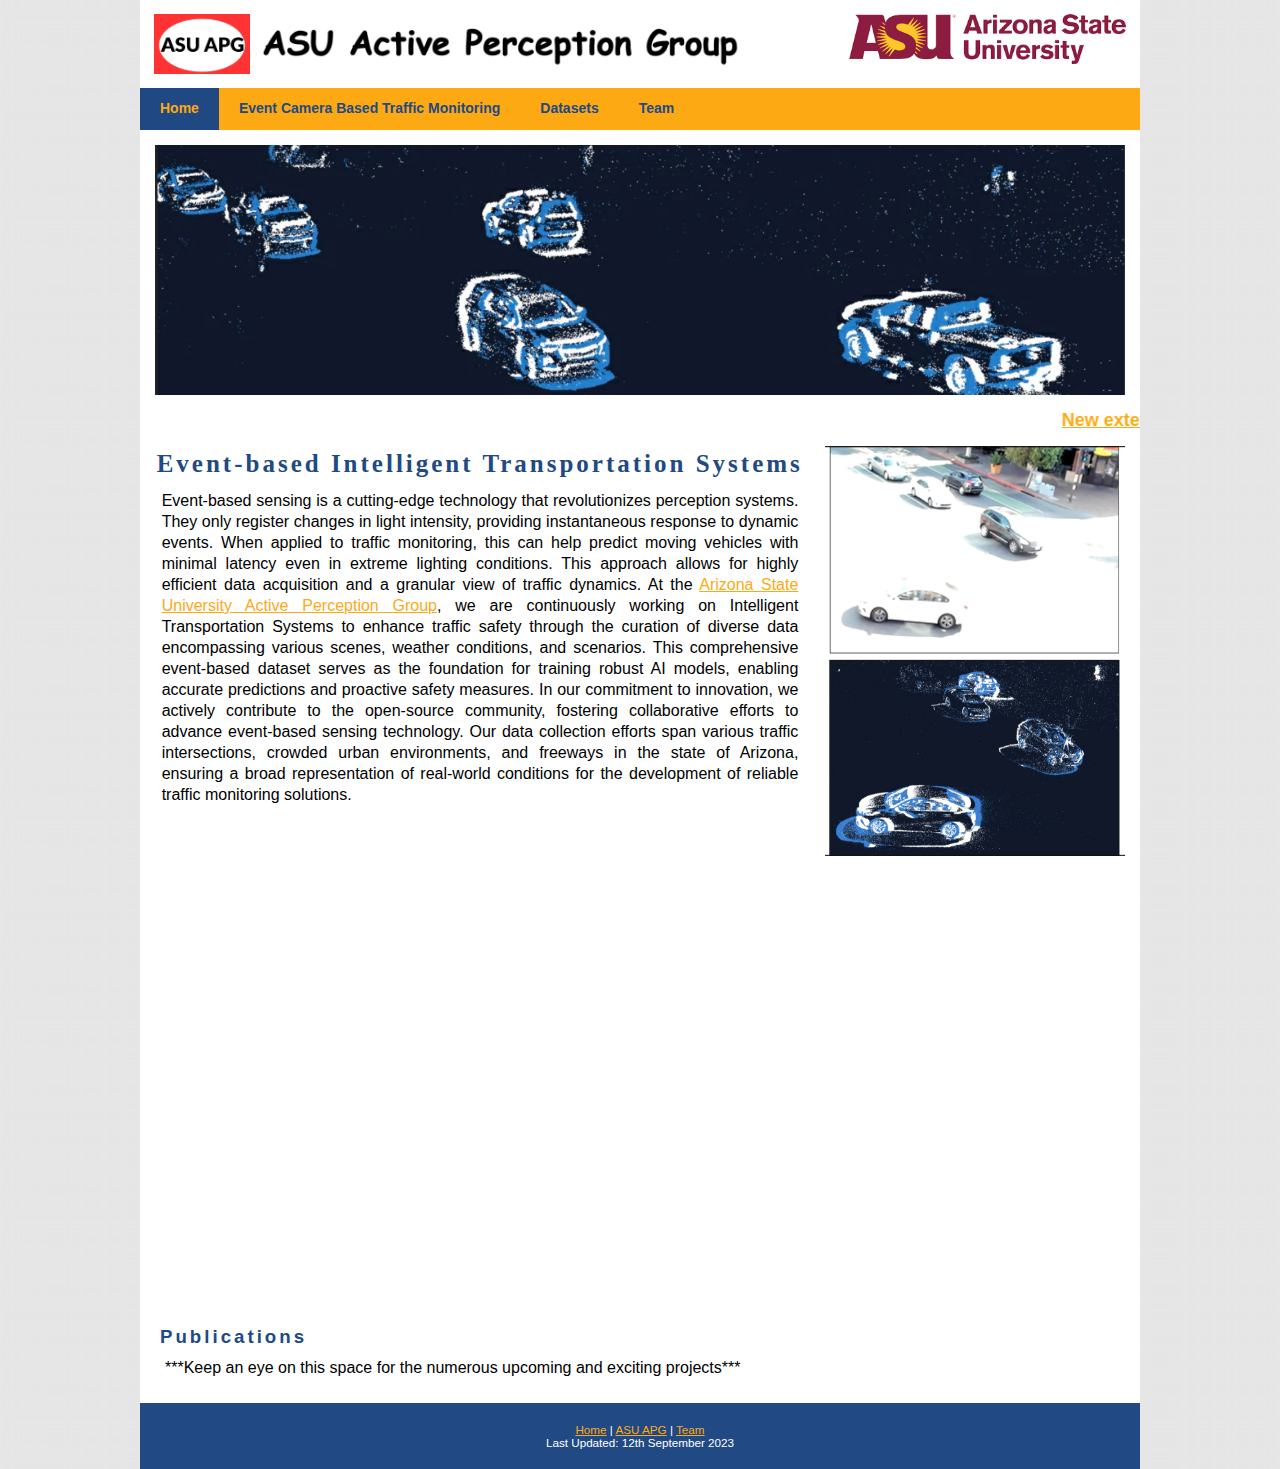
<file: index.html>
<!DOCTYPE html PUBLIC "-//W3C//DTD XHTML 1.0 Transitional//EN" "http://www.w3.org/TR/xhtml1/DTD/xhtml1-transitional.dtd">
<html xmlns="http://www.w3.org/1999/xhtml">
  <head>
    <title>Event Sensing</title>
    <link href="style.css" rel="stylesheet" type="text/css" />
    <meta http-equiv="Content-Type" content="text/html; charset=iso-8859-1" />
    <style>
      marquee {
          font-size: 16px;
      }
  </style
  </head>
  <body>
    <div id="wrap">
      <div id="container">
        <div id="university">
          <div id="asuapg">
            <img src="images/ASUAPGlogo.png" alt="ASU APG" height="60" width="96">
            <img src="images/ASU APG.png" alt="Active Perception Group" height = "60">
          </div>
          <div id="asulogo">
            <img src="images/full_logo.webp" alt="Arizona State University" width="277" height="50">
          </div>
        </div>
        <div id="menu">
          <ul>
            <li><a href="#" class="current">Home</a></li>
            <!--  <li><a href="#">Event-based sensing</a></li> -->
            <li><a href="trafficMonitoring.html">Event Camera Based Traffic Monitoring</a></li>
            <li><a href="datasets.html">Datasets</a></li>
            <!-- <li><a href="#">Applications</a></li>  -->
            <li><a href="team.html">Team</a></li>
          </ul>
        </div>
        <div id="masthead">
        </div>
        <marquee behavior="scroll" direction="left" scrollamount="10" id="marquee">
          <a href="datasets.html"> New extensive dataset for traffic monitoring</a>&emsp;&emsp;&emsp;
          <a href="eventSensing.html">Explore more about event-based sensing</a>
      </marquee>
        <div id="sidebar">
          <div id="navcontainer">
            <img src="images/glare.png" alt="Electric Vehicle" width="300" height="410">
          </div>
        </div>
        <div id="content">
          <h1 id="topic-head">Event-based Intelligent Transportation Systems</h1>
          <blockquote>
            Event-based sensing is a cutting-edge technology that revolutionizes perception systems. 
            They only register changes in light intensity, providing instantaneous response to dynamic events.
            When applied to traffic monitoring, this can help predict moving vehicles with minimal latency 
            even in extreme lighting conditions. This approach allows for highly efficient data acquisition and a 
            granular view of traffic dynamics. At the <a href="https://yezhouyang.engineering.asu.edu/" target="_blank">
              Arizona State University Active Perception Group</a>, we are 
            continuously working on Intelligent Transportation Systems to enhance traffic safety through the 
            curation of diverse data encompassing various scenes, weather conditions, and scenarios. 
            This comprehensive event-based dataset serves as the foundation for training robust AI models, enabling 
            accurate predictions and proactive safety measures. In our commitment to innovation, we 
            actively contribute to the open-source community, fostering collaborative efforts to advance 
            event-based sensing technology. Our data collection efforts span various traffic intersections, 
            crowded urban environments, and freeways in the state of Arizona, ensuring a broad representation of real-world conditions 
            for the development of reliable traffic monitoring solutions.      
          </blockquote>
        </div>
        <div id="videoPreview">
          <iframe width="740" height="410" src="https://www.youtube.com/embed/L3uWqIsqKTM?&autoplay=1" title="YouTube video player" muted=1 frameborder="0" allow="accelerometer; clipboard-write; encrypted-media; gyroscope; picture-in-picture; web-share" allowfullscreen></iframe>        </div>
        <div id="publications">
          <h1>Publications</h1>
          <blockquote>***Keep an eye on this space for the numerous upcoming and exciting projects***</blockquote>
        </div>

      </div>
    </div>
    <div id="footer"> <a href="#">Home</a> | <a href="https://yezhouyang.engineering.asu.edu/">ASU APG</a> | <a href="team.html">Team</a><br />Last Updated: 12th September 2023
    </div>
  </body>
</html>
</file>
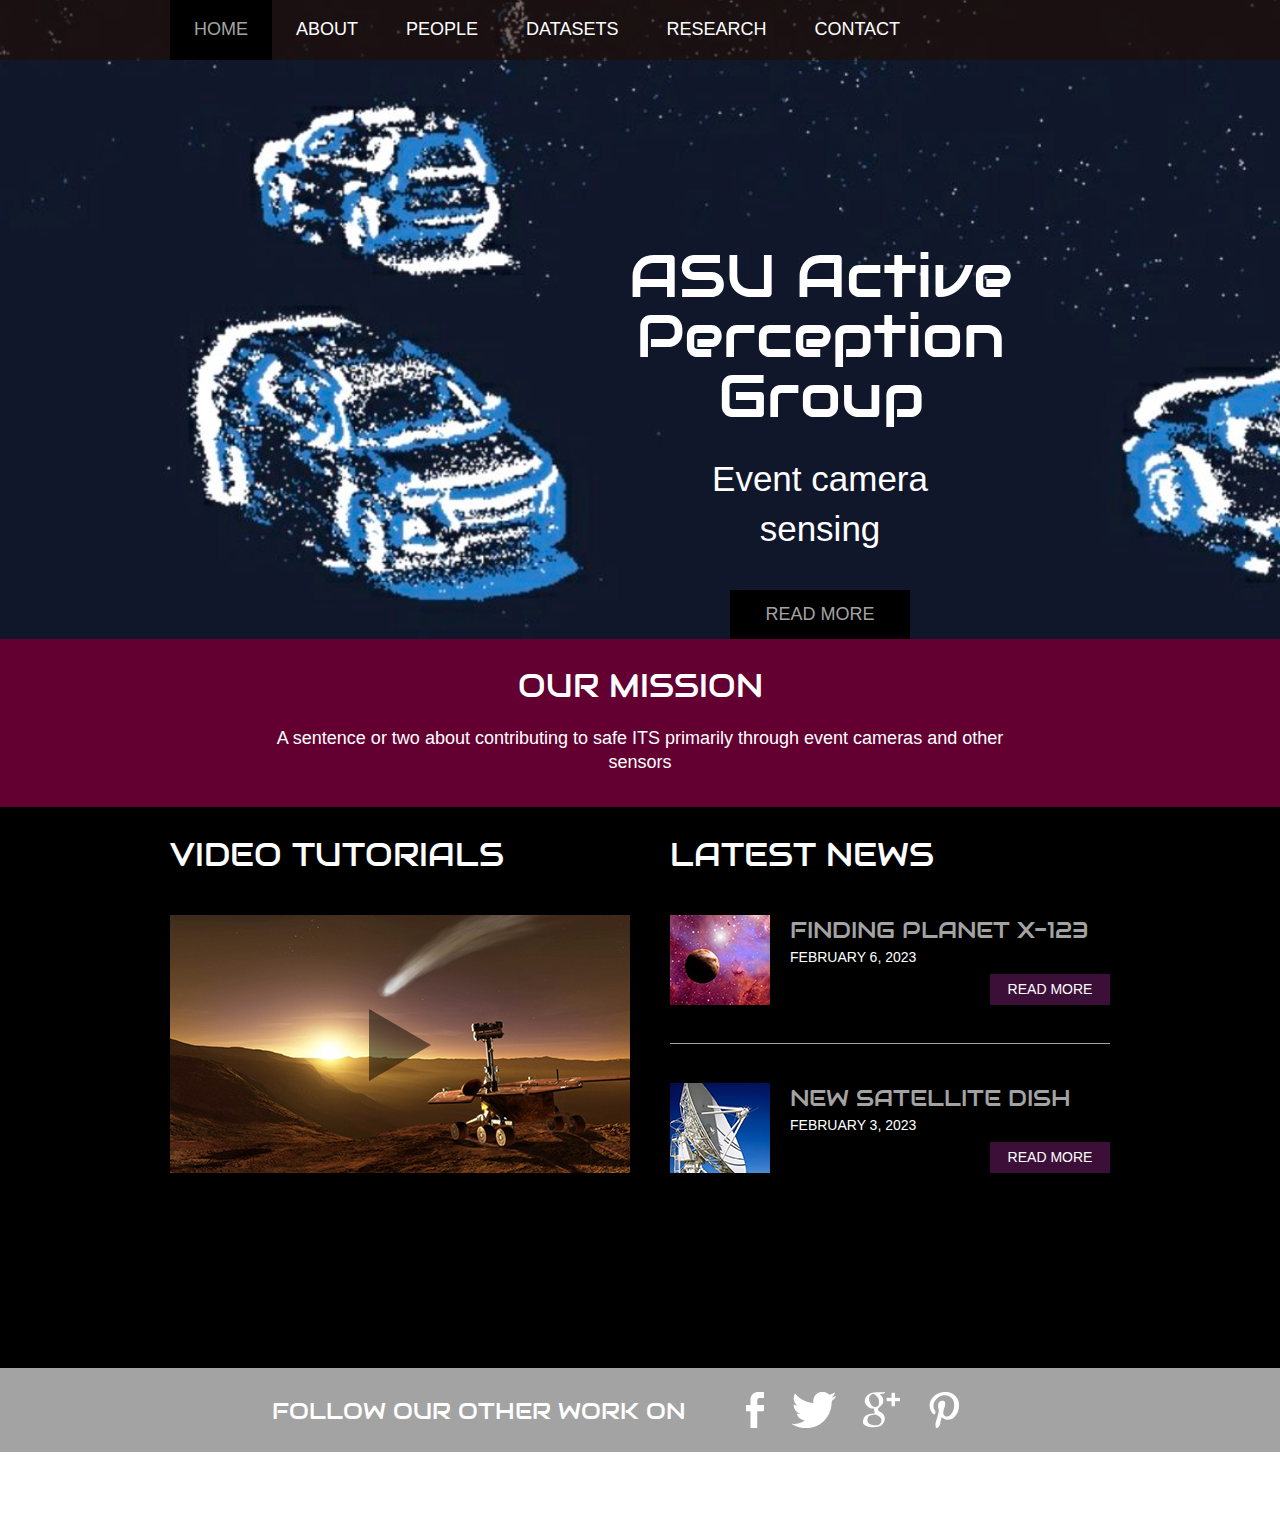
<file: webpage/index.html>
<!doctype html>
<!-- Website template by freewebsitetemplates.com -->
<html>
<head>
	<meta charset="UTF-8">
	<meta name="viewport" content="width=device-width, initial-scale=1.0">
	<title>ASU APG Event Camera sensing</title>
	<link rel="stylesheet" href="css/style.css" type="text/css">
	<link rel="stylesheet" type="text/css" href="css/mobile.css">
	<script src="js/mobile.js" type="text/javascript"></script>
</head>
<body>
	<div id="page">
		<div id="header">
			<div>
				<ul id="navigation">
					<li class="selected">
						<a href="index.html">Home</a>
					</li>
					<li>
						<a href="about.html">About</a>
					</li>
					<li>
						<a href="">People</a>
					</li>
					<li class="menu">
						<a href="projects.html">Datasets</a>
						<ul class="secondary">
							<li>
								<a href="proj1.html" width="inherit">Traffic Intersection</a>
							</li>
						</ul>
					</li>
					<li class="menu">
						<a href="blog.html">Research</a>
						<ul class="secondary">
							<li>
								<a href="singlepost.html" width="inherit">Intelligent Transportation</a>
							</li>
						</ul>
					</li>
					<li>
						<a href="contact.html">Contact</a>
					</li>
				</ul>
			</div>
		</div>
		<div id="body" class="home">
			<div class="header">
				<div class="text-container">
					<!-- <img src="images/event/ev_ss.png" alt="" class="satellite"> -->
					<h1>ASU Active Perception Group</h1>
					<h2>Event camera sensing
					</h2>
					<a href="blog.html" class="more">Read More</a>
					<!-- <h3>FEATURED PROJECTS</h3>
					<ul>
						<li>
							<a href="projects.html"><img src="images/project-image1.jpg" alt=""></a>
						</li>
						<li>
							<a href="projects.html"><img src="images/project-image2.jpg" alt=""></a>
						</li>
						<li>
							<a href="projects.html"><img src="images/project-image3.jpg" alt=""></a>
						</li>
						<li>
							<a href="projects.html"><img src="images/project-image4.jpg" alt=""></a>
						</li>
					</ul> -->
				</div>
			</div>
			<div class="body">
				<div>
					<h1>OUR MISSION</h1>
					<p>A sentence or two about contributing to safe ITS primarily through event cameras and other sensors </p>
				</div>
			</div>
			<div class="footer">
				<div>
					<ul>
						<li>
							<h1>VIDEO TUTORIALS</h1>
							<a href="blog.html"><img src="images/mars-rover.jpg" alt=""><span></span></a>
						</li>
						<li>
							<h1>LATEST NEWS</h1>
							<ul>
								<li>
									<a href="blog.html"><img src="images/finding-planet.jpg" alt=""></a>
									<h1>FINDING PLANET X-123</h1>
									<span>FEBRUARY 6, 2023</span>
									<a href="blog.html" class="more">Read More</a>
								</li>
								<li>
									<a href="blog.html"><img src="images/new-satellitedish.jpg" alt=""></a>
									<h1>NEW SATELLITE DISH</h1>
									<span>FEBRUARY 3, 2023</span>
									<a href="blog.html" class="more">Read More</a>
								</li>
							</ul>
						</li>
					</ul>
				</div>
			</div>
		</div>
		<div id="footer">
			<div class="connect">
				<div>
					<h1>FOLLOW OUR OTHER WORK ON</h1>
					<div>
						<a href="http://freewebsitetemplates.com/go/facebook/" class="facebook">facebook</a>
						<a href="http://freewebsitetemplates.com/go/twitter/" class="twitter">twitter</a>
						<a href="http://freewebsitetemplates.com/go/googleplus/" class="googleplus">googleplus</a>
						<a href="http://pinterest.com/fwtemplates/" class="pinterest">pinterest</a>
					</div>
				</div>
			</div>
			<div class="footnote">
				<div>
					<!-- <p>&copy; 2023 BY SACE PROSPECTION | ALL RIGHTS RESERVED</p> -->
				</div>
			</div>
		</div>
	</div>
</body>
</html>
</file>
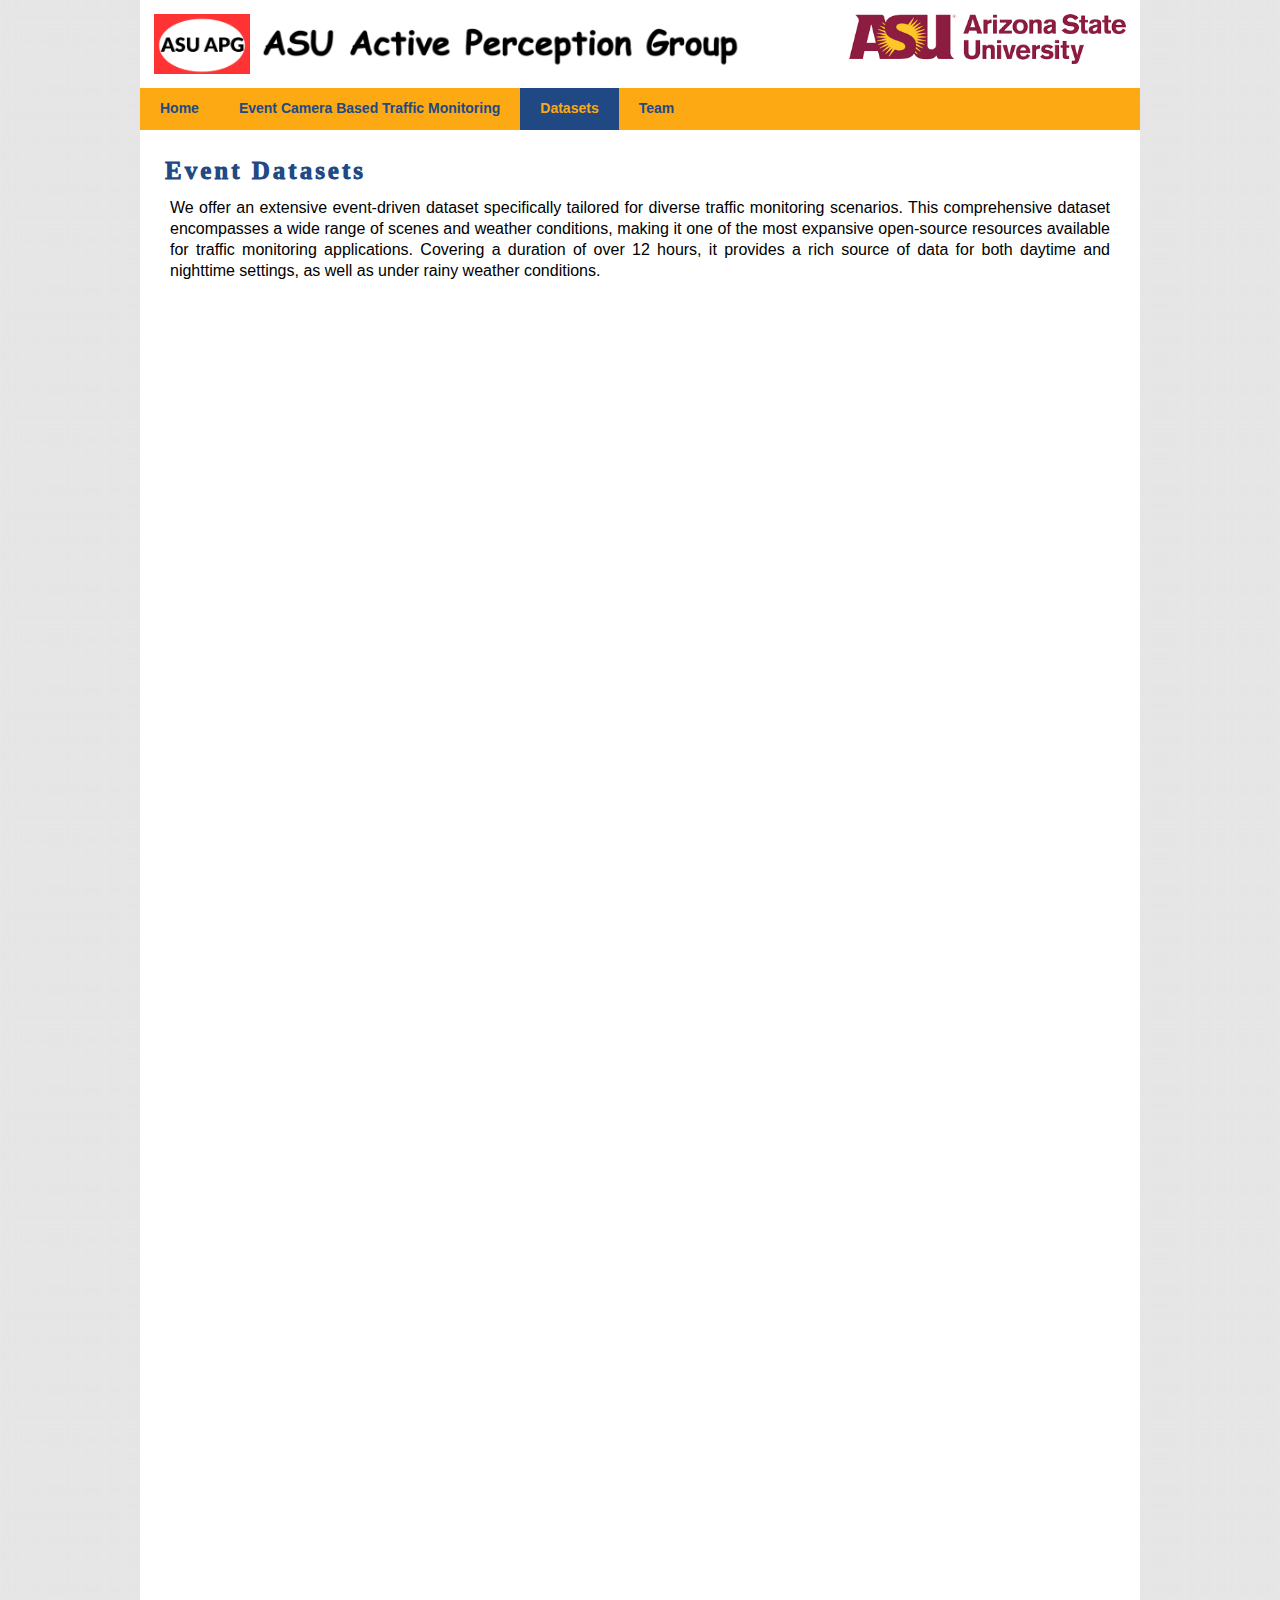
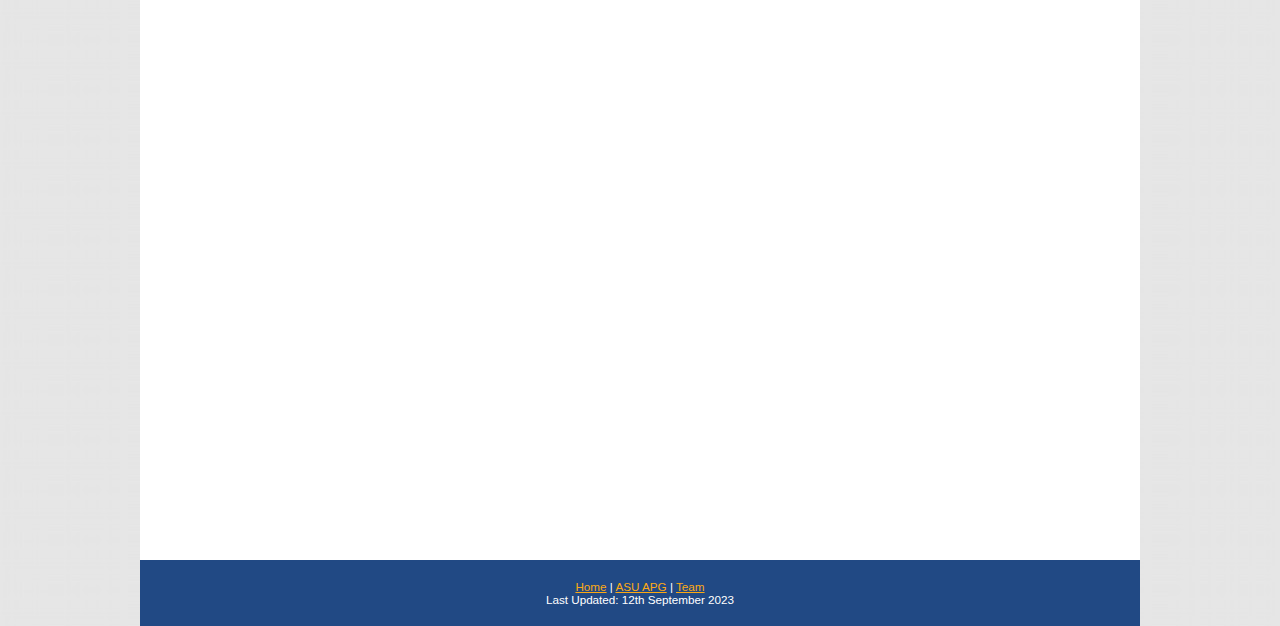
<file: datasets.html>
<!DOCTYPE html PUBLIC "-//W3C//DTD XHTML 1.0 Transitional//EN" "http://www.w3.org/TR/xhtml1/DTD/xhtml1-transitional.dtd">
<html xmlns="http://www.w3.org/1999/xhtml">
<head>
<title>Event Sensing</title>
<link href="style.css" rel="stylesheet" type="text/css" />
<meta http-equiv="Content-Type" content="text/html; charset=iso-8859-1" />
<style>
    iframe {
      width: 100%;
      border: none; /* Optional, removes the border around the iframe */
    }
</style>
</head>
<body>
<div id="wrap">
  <div id="container">
    <div id="university">
      <div id="asuapg">
        <img src="images/ASUAPGlogo.png" alt="ASU APG" height="60" width="96">
        <img src="images/ASU APG.png" alt="Active Perception Group" height = "60">
      </div>
      <div id="asulogo">
        <img src="images/full_logo.webp" alt="Arizona State University" width="277" height="50">
      </div>
    </div>
    <div id="menu">
      <ul>
        <li><a href="index.html">Home</a></li>
        <!-- <li><a href="#">Event-based sensing</a></li> -->
        <li><a href="trafficMonitoring.html">Event Camera Based Traffic Monitoring</a></li>
        <li><a href="datasets.html" class="current">Datasets</a></li>
        <!-- <li><a href="#">Applications</a></li> -->
        <li><a href="team.html">Team</a></li>
      </ul>
    </div>
    <div id="fullwidthtext">
      <h1>Event Datasets</h1>
      <p>
        We offer an extensive event-driven dataset specifically tailored for diverse traffic monitoring scenarios. This comprehensive 
        dataset encompasses a wide range of scenes and weather conditions, making it one of the most expansive open-source resources 
        available for traffic monitoring applications. Covering a duration of over 12 hours, it provides a rich source of data for both 
        daytime and nighttime settings, as well as under rainy weather conditions.
      </p>
      <iframe src="https://docs.google.com/forms/d/e/1FAIpQLSd2o4BJZGnvrrY7a--hVVfoPpucZEYFTba8bB4jIO7ZVgDtoA/viewform?embedded=true" 
        width="640" height="1834" frameborder="0" marginheight="0" marginwidth="0">
        Loading…
      </iframe>
    </div>
  </div>
</div>
<div id="footer"> <a href="#">Home</a> | <a href="https://yezhouyang.engineering.asu.edu/">ASU APG</a> | <a href="team.html">Team</a><br />Last Updated: 12th September 2023
</div>
</body>
</html>
</file>
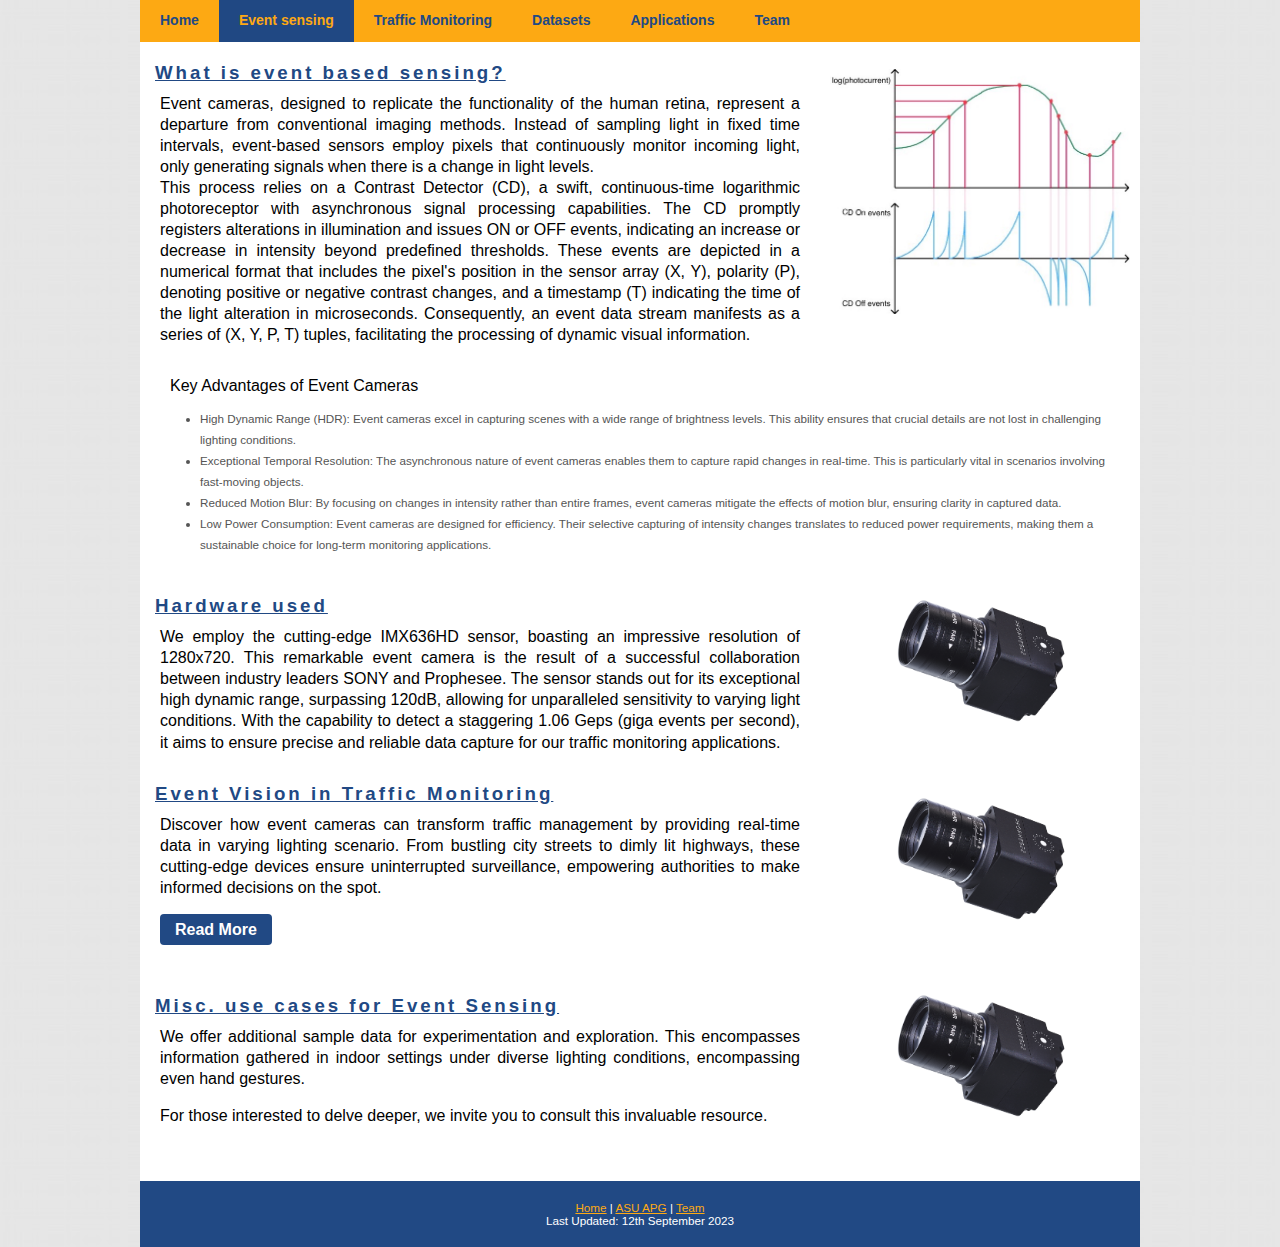
<file: eventSensing.html>
<!DOCTYPE html PUBLIC "-//W3C//DTD XHTML 1.0 Transitional//EN" "http://www.w3.org/TR/xhtml1/DTD/xhtml1-transitional.dtd">
<html xmlns="http://www.w3.org/1999/xhtml">
    <head>
        <title>Event Sensing</title>
        <link href="style.css" rel="stylesheet" type="text/css" />
        <meta http-equiv="Content-Type" content="text/html; charset=iso-8859-1" />
    </head>
    <body>
        <div id="wrap">
            <div id="container">
                <div id="menu">
                    <ul>
                        <li><a href="index.html">Home</a></li>
                        <li><a href="eventSensing.html" class="current">Event sensing</a></li>
                        <li><a href="trafficMonitoring.html">Traffic Monitoring</a></li>
                        <li><a href="datasets.html">Datasets</a></li>
                        <li><a href="#">Applications</a></li>
                        <li><a href="team.html">Team</a></li>
                    </ul>
                </div>
                <div class="horizontalcontainer">
                    <div id="leftcontent">
                        <h1><u>What is event based sensing?</u></h1>
                        <blockquote>
                            Event cameras, designed to replicate the functionality of the human retina, represent a departure from conventional imaging methods. 
                            Instead of sampling light in fixed time intervals, event-based sensors employ pixels that continuously monitor incoming light, only 
                            generating signals when there is a change in light levels. 
                            <br />
                            This process relies on a Contrast Detector (CD), a swift, continuous-time 
                            logarithmic photoreceptor with asynchronous signal processing capabilities. The CD promptly registers alterations in illumination and 
                            issues ON or OFF events, indicating an increase or decrease in intensity beyond predefined thresholds. These events are depicted in 
                            a numerical format that includes the pixel's position in the sensor array (X, Y), polarity (P), denoting positive or negative 
                            contrast changes, and a timestamp (T) indicating the time of the light alteration in microseconds. Consequently, an event data stream 
                            manifests as a series of (X, Y, P, T) tuples, facilitating the processing of dynamic visual information.

                        </blockquote>
                    </div>
                    <div id="rightcontentimage">
                        <div id="navcontainer">
                        <img src="images/CDChange.jpg" alt="Electric Vehicle" width="300" height="245">
                        </div>
                    </div>
                </div>

                <div id="fullwidthtext">
                    <!-- <blockquote> -->
                    <p id = "subtopic">Key Advantages of Event Cameras</p>
                    <ul>
                     <li>High Dynamic Range (HDR): Event cameras excel in capturing scenes with a wide range of brightness levels. 
                    This ability ensures that crucial details are not lost in challenging lighting conditions. </li>
                    <li>Exceptional Temporal Resolution: The asynchronous nature of event cameras enables them to 
                    capture rapid changes in real-time. This is particularly vital in scenarios involving fast-moving 
                    objects.</li>
                    <li>Reduced Motion Blur: By focusing on changes in intensity rather than entire frames, event cameras 
                    mitigate the effects of motion blur, ensuring clarity in captured data.</li>
                    <li>Low Power Consumption: Event cameras are designed for efficiency. Their selective capturing of 
                    intensity changes translates to reduced power requirements, making them a sustainable choice for 
                    long-term monitoring applications.
                    </ul>
                <!-- </blockquote> -->
                </div>

                <div class="horizontalcontainer">
                    <div id="leftcontent">
                        <h1><u>Hardware used</u></h1>
                        <blockquote>
                            We employ the cutting-edge IMX636HD sensor, boasting an impressive resolution of 1280x720. 
                            This remarkable event camera is the result of a successful collaboration between industry leaders 
                            SONY and Prophesee. The sensor stands out for its exceptional high dynamic range, surpassing 120dB, 
                            allowing for unparalleled sensitivity to varying light conditions. With the capability to detect a staggering 
                            1.06 Geps (giga events per second), it aims to ensure precise and reliable data capture for our traffic monitoring applications.
                        </blockquote>
                    </div>
                    <div id="rightcontentimage">
                        <div id="navcontainer">
                        <img src="images/EVK4_NoShadow.png" alt="Electric Vehicle" width="180" height="150">
                        </div>
                    </div>
                </div>

                <div class="horizontalcontainer">
                    <div id="leftcontent">
                        <h1><u>Event Vision in Traffic Monitoring</u></h1>
                        <blockquote>
                            Discover how event cameras can transform traffic management by providing real-time data in varying lighting scenario. 
                            From bustling city streets to dimly lit highways, these cutting-edge devices ensure uninterrupted surveillance, empowering 
                            authorities to make informed decisions on the spot. <br />
                            <p><a href="trafficMonitoring.html" class="more">Read More</a></p>
                        </blockquote>
                    </div>
                    <div id="rightcontentimage">
                        <div id="navcontainer">
                        <img src="images/EVK4_NoShadow.png" alt="Electric Vehicle" width="180" height="150">
                        </div>
                    </div>
                </div>

                <div class="horizontalcontainer">
                    <div id="leftcontent">
                        <h1><u>Misc. use cases for Event Sensing</u></h1>
                        <blockquote>
                            We offer additional sample data for experimentation and exploration. 
                            This encompasses information gathered in indoor settings under diverse lighting conditions, encompassing even hand gestures.
                            <p>For those interested to delve deeper, we invite you to consult this invaluable resource.</p>
                        </blockquote>
                    </div>
                    <div id="rightcontentimage">
                        <div id="navcontainer">
                        <img src="images/EVK4_NoShadow.png" alt="Electric Vehicle" width="180" height="150">
                        </div>
                    </div>
                </div>
            </div>
        </div>
        <div id="footer"> <a href="#">Home</a> | <a href="https://yezhouyang.engineering.asu.edu/">ASU APG</a> | <a href="team.html">Team</a><br />Last Updated: 12th September 2023
        </div>
        </body>
</html>
</file>
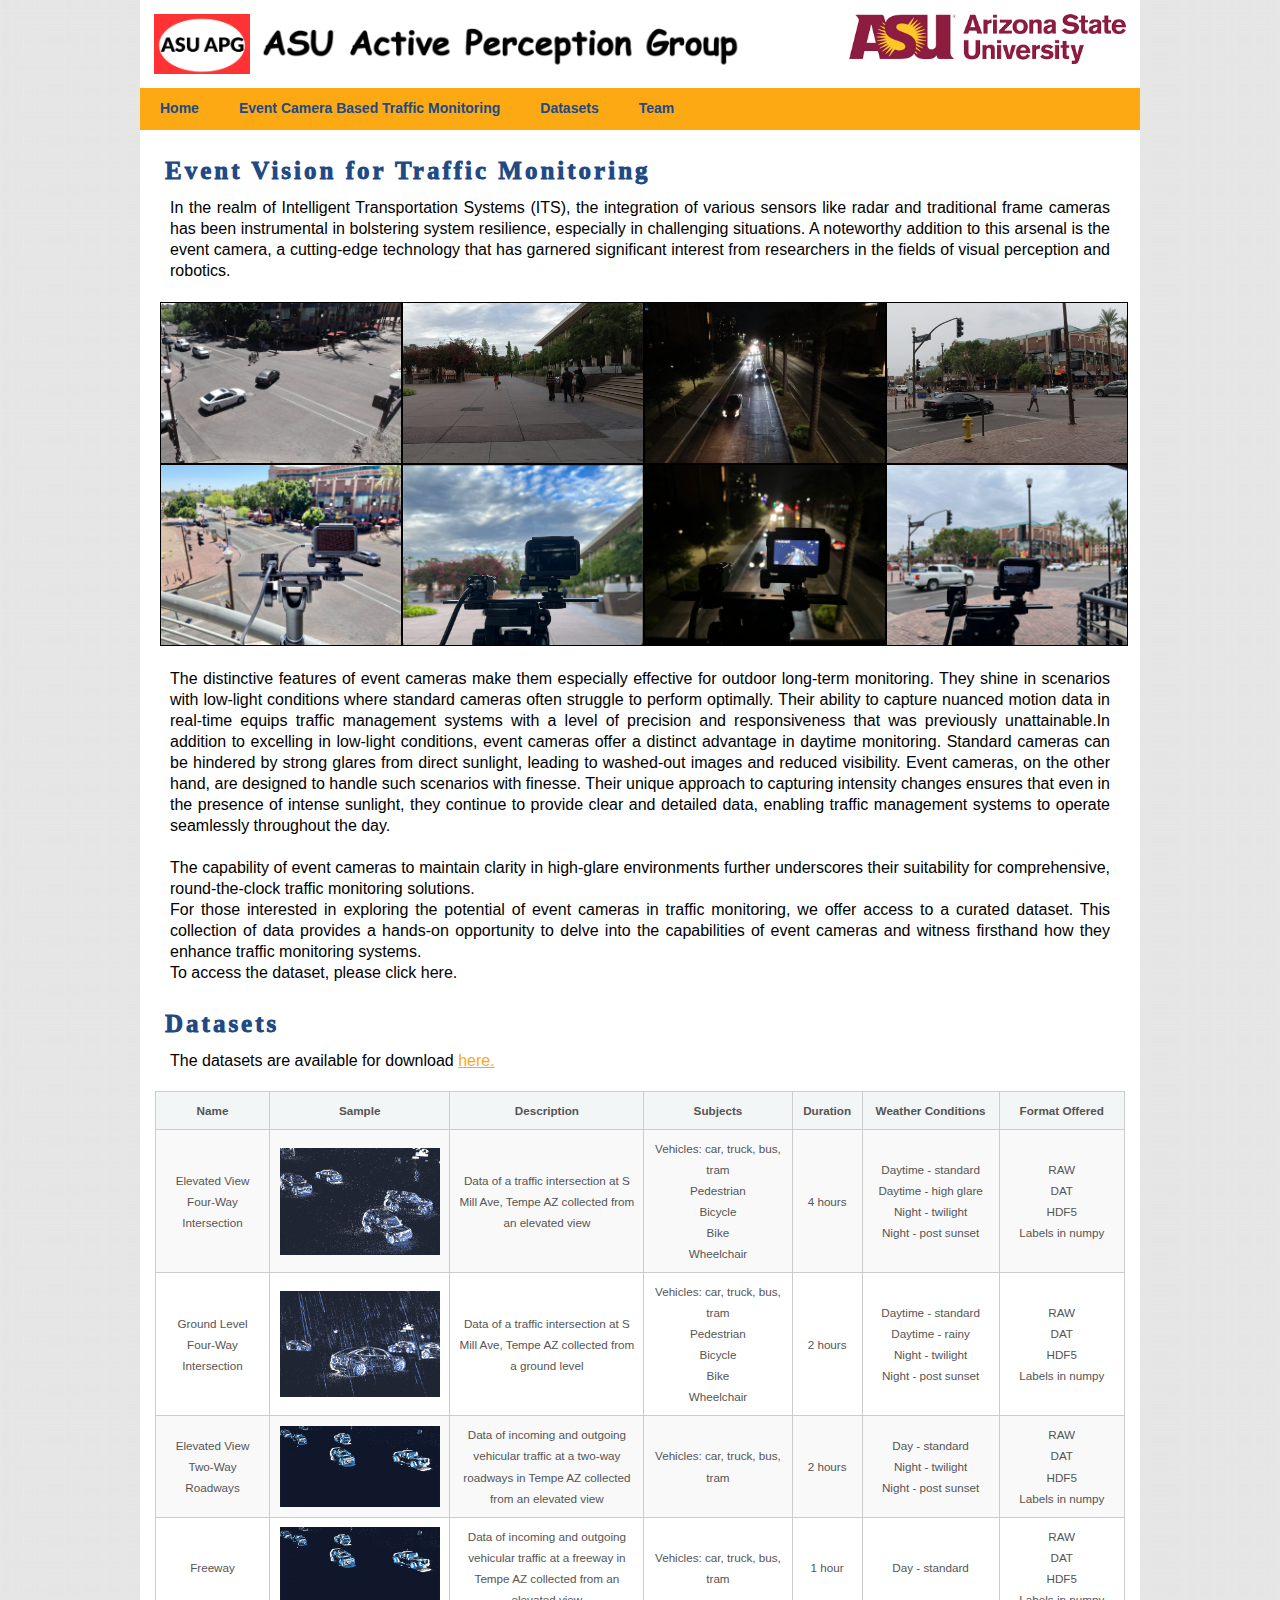
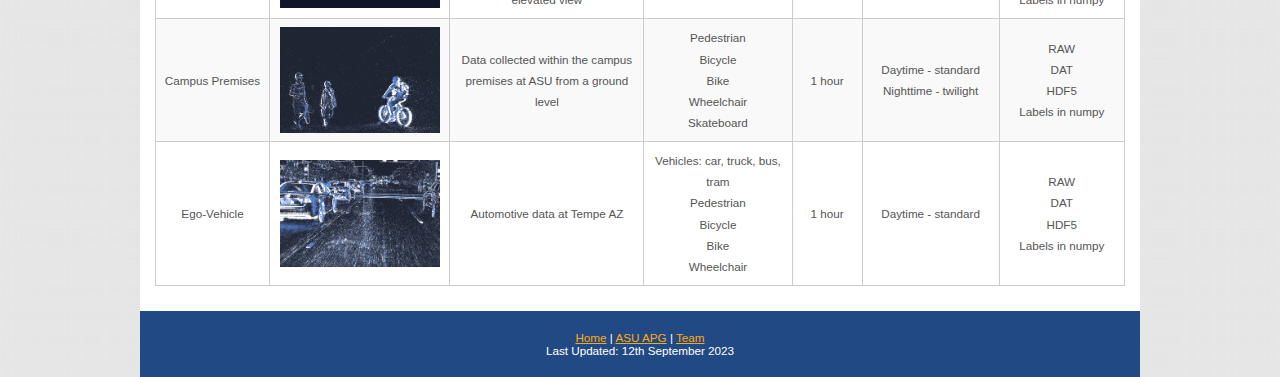
<file: trafficMonitoring.html>
<!DOCTYPE html PUBLIC "-//W3C//DTD XHTML 1.0 Transitional//EN" "http://www.w3.org/TR/xhtml1/DTD/xhtml1-transitional.dtd">
<html xmlns="http://www.w3.org/1999/xhtml">
<head>
<title>Event Sensing</title>
<link href="style.css" rel="stylesheet" type="text/css" />
<meta http-equiv="Content-Type" content="text/html; charset=iso-8859-1" />
  <style>
    table {
        margin: 0 15px;
        border-collapse: collapse;
    }
    th, td {
        border: 1px solid #ccc;
        padding: 8px;
        text-align: center;
    }
    th {
        background-color: #f3f6f6;
    }
    tr:nth-child(even) {
        background-color: #f9f9f9;
    }
    /* Customize column widths */
    th:nth-child(1), td:nth-child(1) {
        width: 10%;
      }
    th:nth-child(2), td:nth-child(2) {
        width: 2%;
    }
      th:nth-child(3), td:nth-child(3) {
        width: 17%;
    }
    th:nth-child(4), td:nth-child(4) {
        width: 13%;
    }
    th:nth-child(5), td:nth-child(5) {
        width: 3%;
    }
    th:nth-child(6), td:nth-child(6) {
        width: 12%;
    }
    th:nth-child(7), td:nth-child(7) {
        width: 11%;
    }
    /* th:nth-child(3), td:nth-child(3) {
        width: 35%; /* Adjust the width of the Description column */
    /* }
    th:nth-child(4), td:nth-child(4) {
        width: 10%;
    }
 */

    .image-container {
      display: flex;
      justify-content: space-between;
    }

    .image-container img {
      border: 1px solid black;
      max-width: 100%;
      height: auto;
    }
  </style>
</head>
<body>
<div id="wrap">
  <div id="container">
    <div id="university">
      <div id="asuapg">
        <img src="images/ASUAPGlogo.png" alt="ASU APG" height="60" width="96">
        <img src="images/ASU APG.png" alt="Active Perception Group" height = "60">
      </div>
      <div id="asulogo">
        <img src="images/full_logo.webp" alt="Arizona State University" width="277" height="50">
      </div>
    </div>
    <div id="menu">
      <ul>
        <li><a href="index.html">Home</a></li>
        <!--  <li><a href="#">Event-based sensing</a></li> -->
        <li><a href="trafficMonitoring.html">Event Camera Based Traffic Monitoring</a></li>
        <li><a href="datasets.html">Datasets</a></li>
        <!-- <li><a href="#">Applications</a></li>  -->
        <li><a href="team.html">Team</a></li>
      </ul>
    </div>

    <div id="fullwidthtext">
      <h1>Event Vision for Traffic Monitoring</h1>
      <p>
        In the realm of Intelligent Transportation Systems (ITS), the integration of various sensors 
        like radar and traditional frame cameras has been instrumental in bolstering system resilience, 
        especially in challenging situations. A noteworthy addition to this arsenal is the event camera, 
        a cutting-edge technology that has garnered significant interest from researchers in the fields 
        of visual perception and robotics.
      </p><br />   
      <div class="image-container">
        <img src="images/rgb_h_intersection.png" alt="Image 4" width="240">
        <img src="images/rgb_campus.png" alt="Image 1" width="240">
        <img src="images/rgb_roadway.png" alt="Image 2" width="240">
        <img src="images/rgb_intersection.png" alt="Image 3" width="240">
      </div> 
      <div class="image-container">
        <img src="images/setup-pics/IMG_8857.jpg" alt="Image 4" width="240">
        <img src="images/setup-pics/IMG_4.png" alt="Image 3" width="240">
        <img src="images/setup-pics/IMG_5561.jpeg" alt="Image 1" width="240">
        <img src="images/setup-pics/IMG_5571.jpeg" alt="Image 2" width="240">
      </div>  
      <br>
      <p>
        The distinctive features of event cameras make them especially effective for outdoor long-term 
        monitoring. They shine in scenarios with low-light conditions where standard cameras often 
        struggle to perform optimally. Their ability to capture nuanced motion data in real-time equips 
        traffic management systems with a level of precision and responsiveness that was previously 
        unattainable.In addition to excelling in low-light conditions, event cameras offer a distinct advantage
        in daytime monitoring. Standard cameras can be hindered by strong glares from direct sunlight, 
        leading to washed-out images and reduced visibility. Event cameras, on the other hand, are designed 
        to handle such scenarios with finesse. Their unique approach to capturing intensity changes ensures 
        that even in the presence of intense sunlight, they continue to provide clear and detailed data, 
        enabling traffic management systems to operate seamlessly throughout the day.</p> <br>
      <p>
        The capability of event cameras to maintain clarity in high-glare environments further underscores 
        their suitability for comprehensive, round-the-clock traffic monitoring solutions.
      </p>
      <p>
        For those interested in exploring the potential of event cameras in traffic monitoring, we offer 
        access to a curated dataset. This collection of data provides a hands-on opportunity to delve into 
        the capabilities of event cameras and witness firsthand how they enhance traffic monitoring systems.
        <br />
        To access the dataset, please click here.
      </p>
    </div>
    <div id="fullwidthtext">
      <h1>Datasets</h1>
      <p>The datasets are available for download <a href="datasets.html">here.</a></p>
    </div>
    <table>
      <tr>
          <th>Name</th>
          <th>Sample</th>
          <th>Description</th>
          <th>Subjects</th>
          <th>Duration</th>
          <th>Weather Conditions</th>
          <th>Format Offered</th>
        </tr>
        <tr>
            <td>Elevated View Four-Way Intersection</td>
            <td><img src="images/ev_intersection.png" alt="Screenshot 1" width="160"></td>
            <td>Data of a traffic intersection at S Mill Ave, Tempe AZ collected from an elevated view </td>
            <td>Vehicles: car, truck, bus, tram<br> Pedestrian<br>Bicycle<br>Bike<br> Wheelchair</td>
            <td>4 hours</td>
            <td>
              Daytime - standard
              <br>
              Daytime - high glare
              <br>
              Night - twilight
              <br>
              Night - post sunset
            </td>
            <td>RAW<br>DAT<br>HDF5<br>Labels in numpy</td>
        </tr>
        <tr>
          <td>Ground Level Four-Way Intersection</td>
          <td><img src="images/ev_g_intersection_rain.png" alt="Screenshot 1" width="160"></td>
          <td>Data of a traffic intersection at S Mill Ave, Tempe AZ collected from a ground level </td>
          <td>Vehicles: car, truck, bus, tram<br> Pedestrian<br>Bicycle<br>Bike<br> Wheelchair</td>
          <td>2 hours</td>
          <td>
            Daytime - standard
            <br>
            Daytime - rainy
            <br>
            Night - twilight
            <br>
            Night - post sunset
          </td>
          <td>RAW<br>DAT<br>HDF5<br>Labels in numpy</td>
    </tr>
        <tr>
          <td>Elevated View Two-Way Roadways</td>
          <td><img src="images/ev_ss.png" alt="Screenshot 2" width="160"></td>
          <td>Data of incoming and outgoing vehicular traffic at a two-way roadways in Tempe AZ collected from an elevated view</td>
          <td>Vehicles: car, truck, bus, tram<br></td>
          <td>2 hours</td>
          <td>
            Day - standard
            <br>
            Night - twilight
            <br>
            Night - post sunset
          </td>
          <td>RAW<br>DAT<br>HDF5<br>Labels in numpy</td>
      </tr>
      <tr>
        <td>Freeway</td>
        <td><img src="images/ev_ss.png" alt="Screenshot 2" width="160"></td>
        <td>Data of incoming and outgoing vehicular traffic at a freeway in Tempe AZ collected from an elevated view</td>
        <td>Vehicles: car, truck, bus, tram<br></td>
        <td>1 hour</td>
        <td>
          Day - standard
        </td>
      <td>RAW<br>DAT<br>HDF5<br>Labels in numpy</td>
      </tr>
      <tr>
        <td>Campus Premises</td>
        <td><img src="images/ev_campus.png" alt="Screenshot 2" width="160"></td>
        <td>Data collected within the campus premises at ASU from a ground level</td></td>
        <td>Pedestrian<br>Bicycle<br>Bike<br> Wheelchair <br>Skateboard</td>
        <td>1 hour</td>
        <td>Daytime - standard
          <br>
          Nighttime - twilight
          <br>
        </td>
        <td>RAW<br>DAT<br>HDF5<br>Labels in numpy</td>
      </tr>
      <tr>
        <td>Ego-Vehicle</td>
        <td><img src="images/ev_driving.png" alt="Screenshot 2" width="160"></td>
        <td>Automotive data at Tempe AZ</td>
        <td>Vehicles: car, truck, bus, tram<br> Pedestrian<br>Bicycle<br>Bike<br> Wheelchair</td>
        <td>1 hour</td>
        <td>Daytime - standard</td>
        <td>RAW<br>DAT<br>HDF5<br>Labels in numpy</td>
      </tr>
    </table>
  </div>
</div>
<div id="footer"> <a href="#">Home</a> | <a href="https://yezhouyang.engineering.asu.edu/">ASU APG</a> | <a href="team.html">Team</a><br />Last Updated: 12th September 2023
</div>
</body>
</html>
</file>
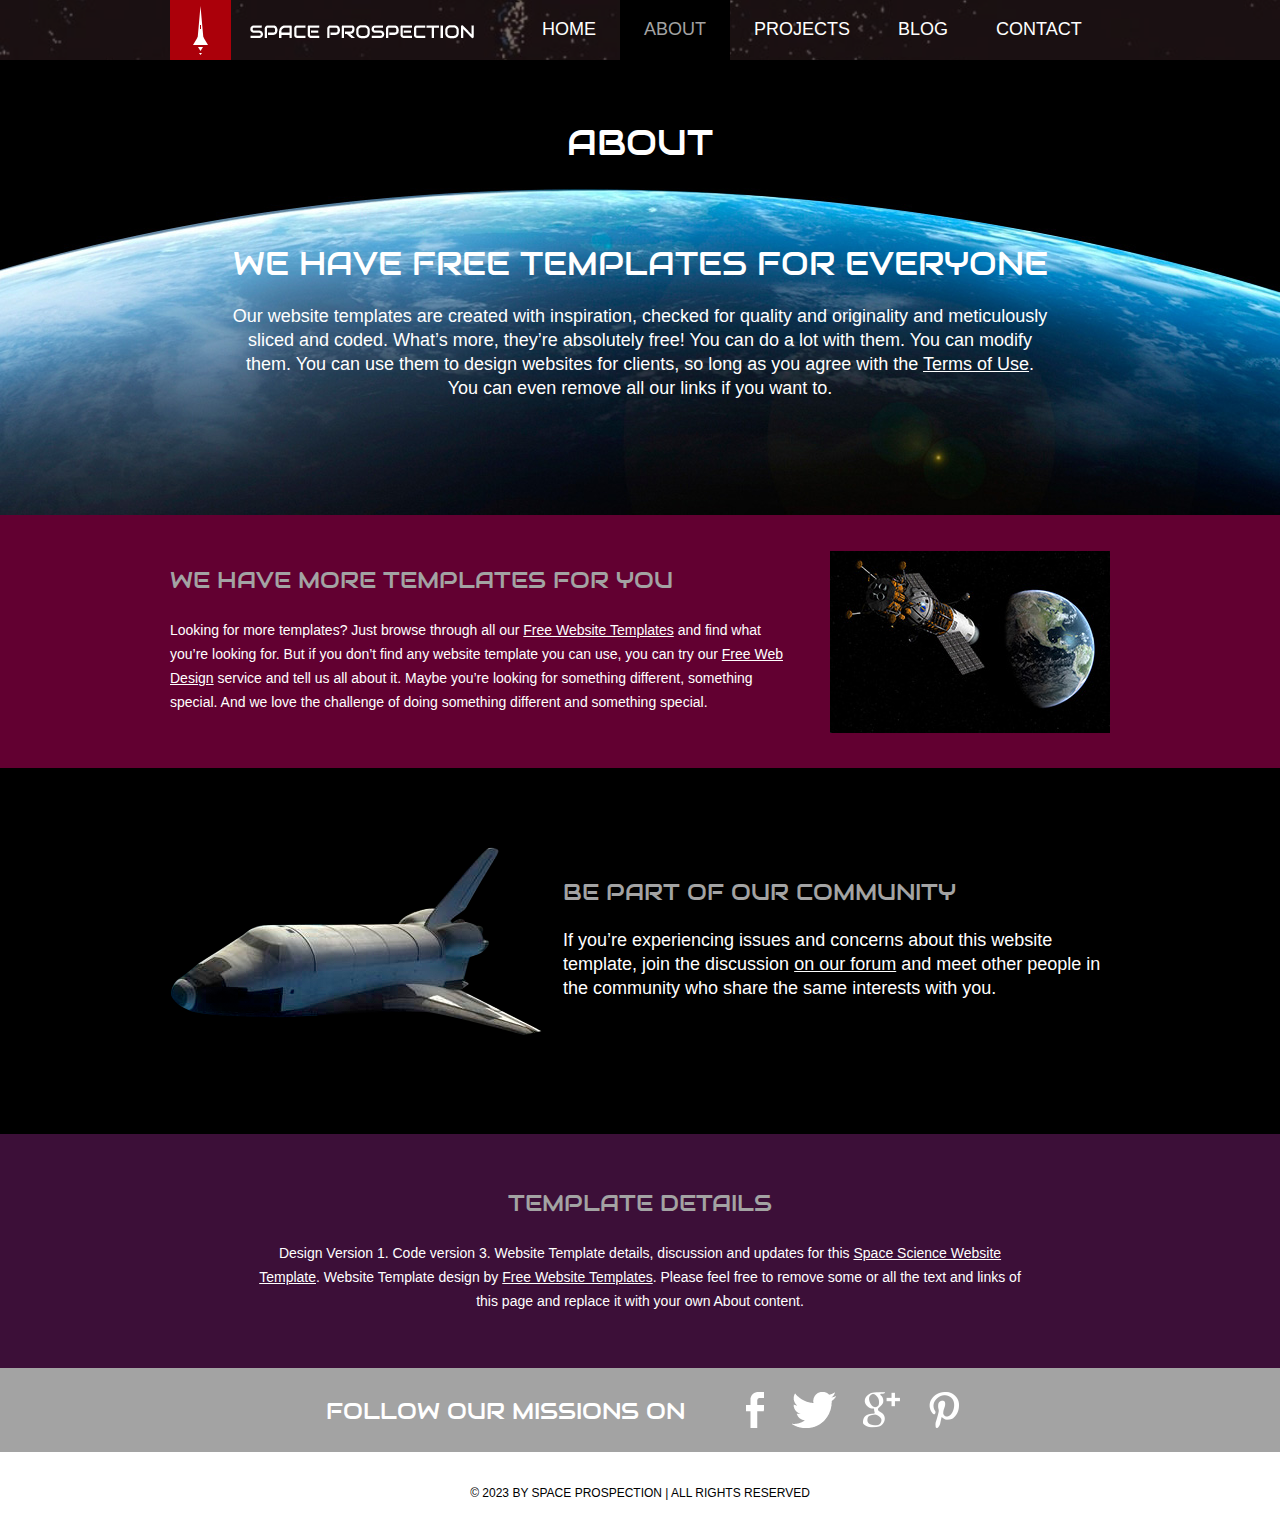
<file: webpage/about.html>
<!doctype html>
<!-- Website template by freewebsitetemplates.com -->
<html>
<head>
	<meta charset="UTF-8">
	<meta name="viewport" content="width=device-width, initial-scale=1.0">
	<title>about - Space Science Website Template</title>
	<link rel="stylesheet" href="css/style.css" type="text/css">
	<link rel="stylesheet" type="text/css" href="css/mobile.css">
	<script src="js/mobile.js" type="text/javascript"></script>
</head>
<body>
	<div id="page">
		<div id="header">
			<div>
				<a href="index.html" class="logo"><img src="images/logo.png" alt=""></a>
				<ul id="navigation">
					<li>
						<a href="index.html">Home</a>
					</li>
					<li class="selected">
						<a href="about.html">About</a>
					</li>
					<li class="menu">
						<a href="projects.html">Projects</a>
						<ul class="primary">
							<li>
								<a href="proj1.html">proj 1</a>
							</li>
						</ul>
					</li>
					<li class="menu">
						<a href="blog.html">Blog</a>
						<ul class="secondary">
							<li>
								<a href="singlepost.html">Single post</a>
							</li>
						</ul>
					</li>
					<li>
						<a href="contact.html">Contact</a>
					</li>
				</ul>
			</div>
		</div>
		<div id="body" class="about">
			<div class="header">
				<div>
					<h1>About</h1>
					<h2>We Have Free Templates for Everyone</h2>
					<p>Our website templates are created with inspiration, checked for quality and originality and meticulously sliced and coded. What’s more, they’re absolutely free! You can do a lot with them. You can modify them. You can use them to design websites for clients, so long as you agree with the <a href="https://freewebsitetemplates.com/about/terms/">Terms of Use</a>. You can even remove all our links if you want to.</p>
				</div>
			</div>
			<div class="body">
				<div>
					<img src="images/earth-satellite.jpg" alt="">
					<h2>We Have More Templates for You</h2>
					<p>Looking for more templates? Just browse through all our <a href="https://freewebsitetemplates.com/">Free Website Templates</a> and find what you’re looking for. But if you don’t find any website template you can use, you can try our <a href="https://freewebsitetemplates.com/freewebdesign/">Free Web Design</a> service and tell us all about it. Maybe you’re looking for something different, something special. And we love the challenge of doing something different and something special.</p>
				</div>
			</div>
			<div class="footer">
				<div>
					<img src="images/space-shuttle.png" alt="">
					<h2>Be Part of Our Community</h2>
					<p>If you’re experiencing issues and concerns about this website template, join the discussion <a href="https://freewebsitetemplates.com/forums/">on our forum</a> and meet other people in the community who share the same interests with you.</p>
				</div>
			</div>
			<div class="section">
				<div>
					<h2>Template Details</h2>
					<p>Design Version 1. Code version 3. Website Template details, discussion and updates for this <a href="https://freewebsitetemplates.com/discuss/spacescience/"> Space Science Website Template</a>. Website Template design by <a href="https://freewebsitetemplates.com/">Free Website Templates</a>. Please feel free to remove some or all the text and links of this page and replace it with your own About content.</p>
				</div>
			</div>
		</div>
		<div id="footer">
			<div class="connect">
				<div>
					<h1>FOLLOW OUR  MISSIONS ON</h1>
					<div>
						<a href="http://freewebsitetemplates.com/go/facebook/" class="facebook">facebook</a>
						<a href="http://freewebsitetemplates.com/go/twitter/" class="twitter">twitter</a>
						<a href="http://freewebsitetemplates.com/go/googleplus/" class="googleplus">googleplus</a>
						<a href="http://freewebsitetemplates.com/go/pinterest/" class="pinterest">pinterest</a>
					</div>
				</div>
			</div>
			<div class="footnote">
				<div>
					<p>&copy; 2023 BY SPACE PROSPECTION | ALL RIGHTS RESERVED</p>
				</div>
			</div>
		</div>
	</div>
</body>
</html>
</file>
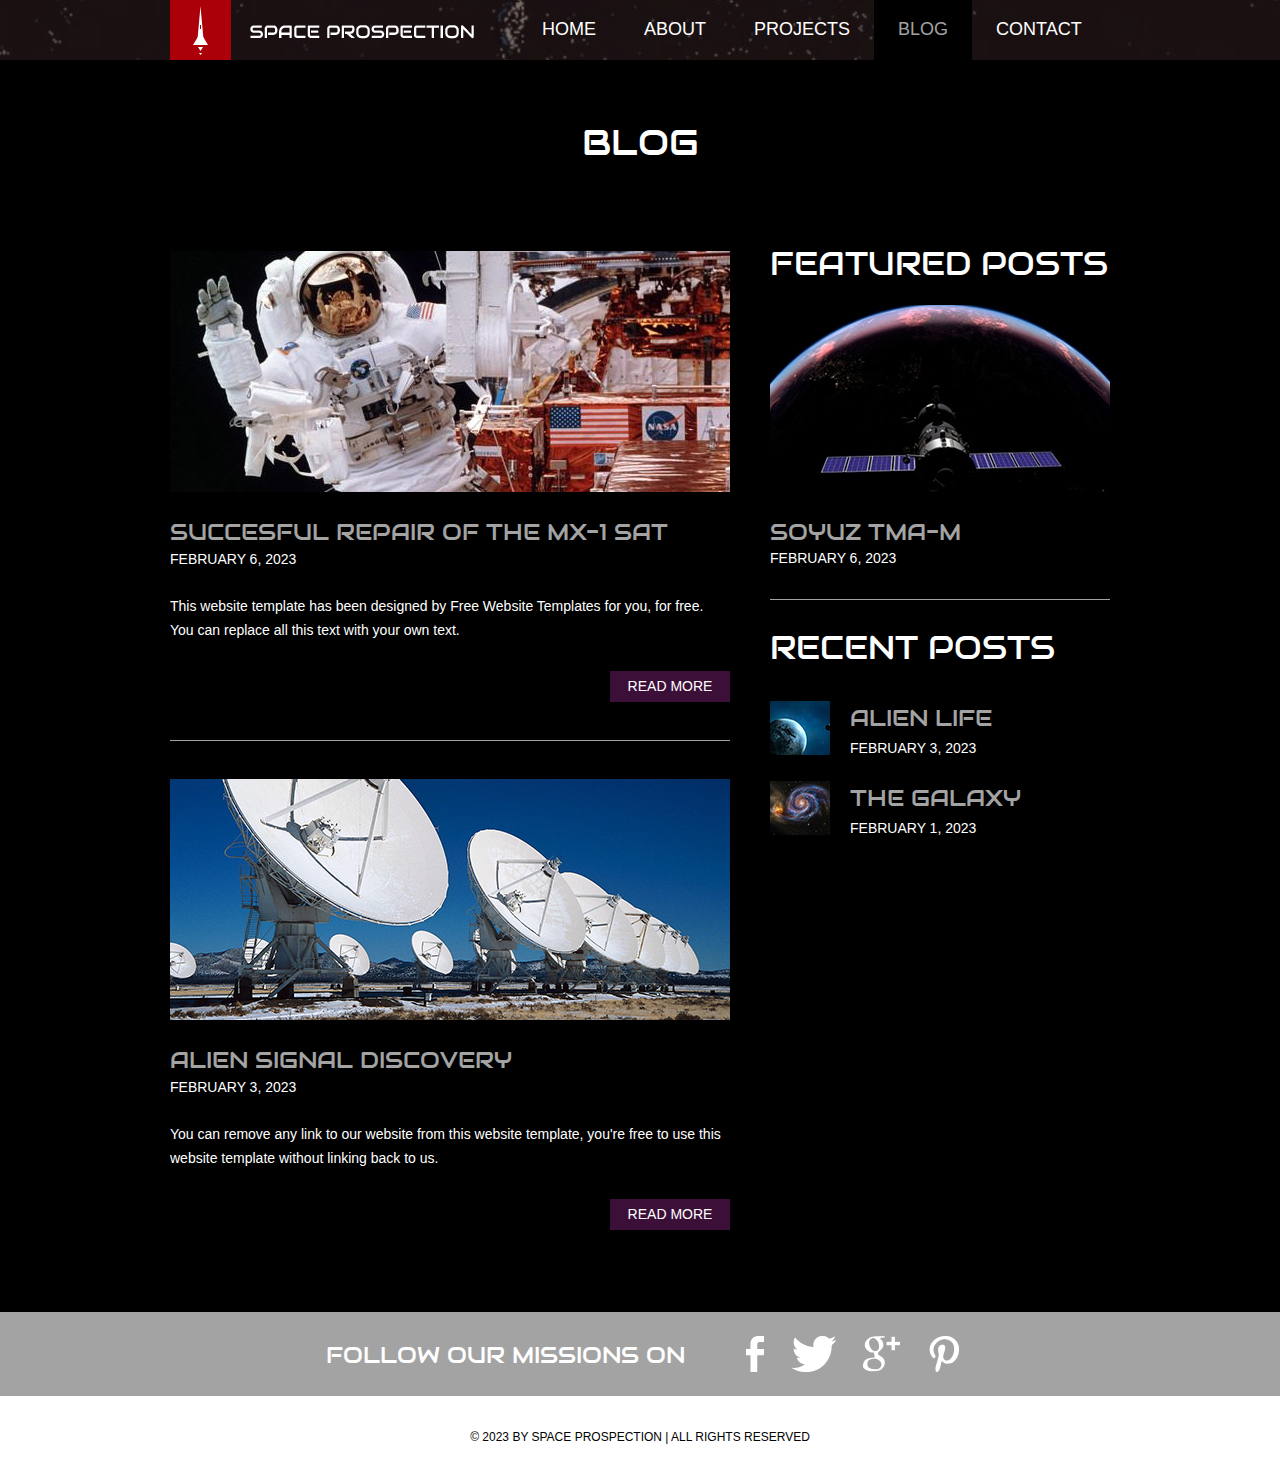
<file: webpage/blog.html>
<!doctype html>
<!-- Website template by freewebsitetemplates.com -->
<html>
<head>
	<meta charset="UTF-8">
	<meta name="viewport" content="width=device-width, initial-scale=1.0">
	<title>blog - Space Science Website Template</title>
	<link rel="stylesheet" href="css/style.css" type="text/css">
	<link rel="stylesheet" type="text/css" href="css/mobile.css">
	<script src="js/mobile.js" type="text/javascript"></script>
</head>
<body>
	<div id="page">
		<div id="header">
			<div>
				<a href="index.html" class="logo"><img src="images/logo.png" alt=""></a>
				<ul id="navigation">
					<li>
						<a href="index.html">Home</a>
					</li>
					<li>
						<a href="about.html">About</a>
					</li>
					<li class="menu">
						<a href="projects.html">Projects</a>
						<ul class="primary">
							<li>
								<a href="proj1.html">proj 1</a>
							</li>
						</ul>
					</li>
					<li class="menu selected">
						<a href="blog.html">Blog</a>
						<ul class="secondary">
							<li>
								<a href="singlepost.html">Single post</a>
							</li>
						</ul>
					</li>
					<li>
						<a href="contact.html">Contact</a>
					</li>
				</ul>
			</div>
		</div>
		<div id="body">
			<div class="header">
				<div>
					<h1>Blog</h1>
					<div class="article">
						<ul>
							<li>
								<a href="singlepost.html"><img src="images/astronaut.jpg" alt=""></a>
								<h1>SUCCESFUL REPAIR OF THE MX-1 SAT</h1>
								<span>FEBRUARY 6, 2023</span>
								<p>This website template has been designed by Free Website Templates for you, for free. You can replace all this text with your own text.</p>
								<a href="singlepost.html" class="more">Read More</a>
							</li>
							<li>
								<a href="singlepost.html"><img src="images/satellite-dish.jpg" alt=""></a>
								<h1>ALIEN SIGNAL DISCOVERY</h1>
								<span>FEBRUARY 3, 2023</span>
								<p>You can remove any link to our website from this website template, you're free to use this website template without linking back to us.</p>
								<a href="singlepost.html" class="more">Read More</a>
							</li>
						</ul>
					</div>
					<div class="sidebar">
						<ul>
							<li>
								<h1>FEATURED POSTS</h1>
								<a href="singlepost.html"><img src="images/moon-satellite.jpg" alt=""></a>
								<h2>SOYUZ TMA-M</h2>
								<span>FEBRUARY 6, 2023</span>
							</li>
							<li>
								<h1>RECENT POSTS</h1>
								<ul>
									<li>
										<a href="singlepost.html"><img src="images/alien-life.jpg" alt=""></a>
										<h2>ALIEN LIFE</h2>
										<span>FEBRUARY 3, 2023</span>
									</li>
									<li>
										<a href="singlepost.html"><img src="images/galaxy.jpg" alt=""></a>
										<h2>THE GALAXY</h2>
										<span>FEBRUARY 1, 2023</span>
									</li>
								</ul>
							</li>
						</ul>
					</div>
				</div>
			</div>
		</div>
		<div id="footer">
			<div class="connect">
				<div>
					<h1>FOLLOW OUR  MISSIONS ON</h1>
					<div>
						<a href="http://freewebsitetemplates.com/go/facebook/" class="facebook">facebook</a>
						<a href="http://freewebsitetemplates.com/go/twitter/" class="twitter">twitter</a>
						<a href="http://freewebsitetemplates.com/go/googleplus/" class="googleplus">googleplus</a>
						<a href="http://pinterest.com/fwtemplates/" class="pinterest">pinterest</a>
					</div>
				</div>
			</div>
			<div class="footnote">
				<div>
					<p>&copy; 2023 BY SPACE PROSPECTION | ALL RIGHTS RESERVED</p>
				</div>
			</div>
		</div>
	</div>
</body>
</html>
</file>
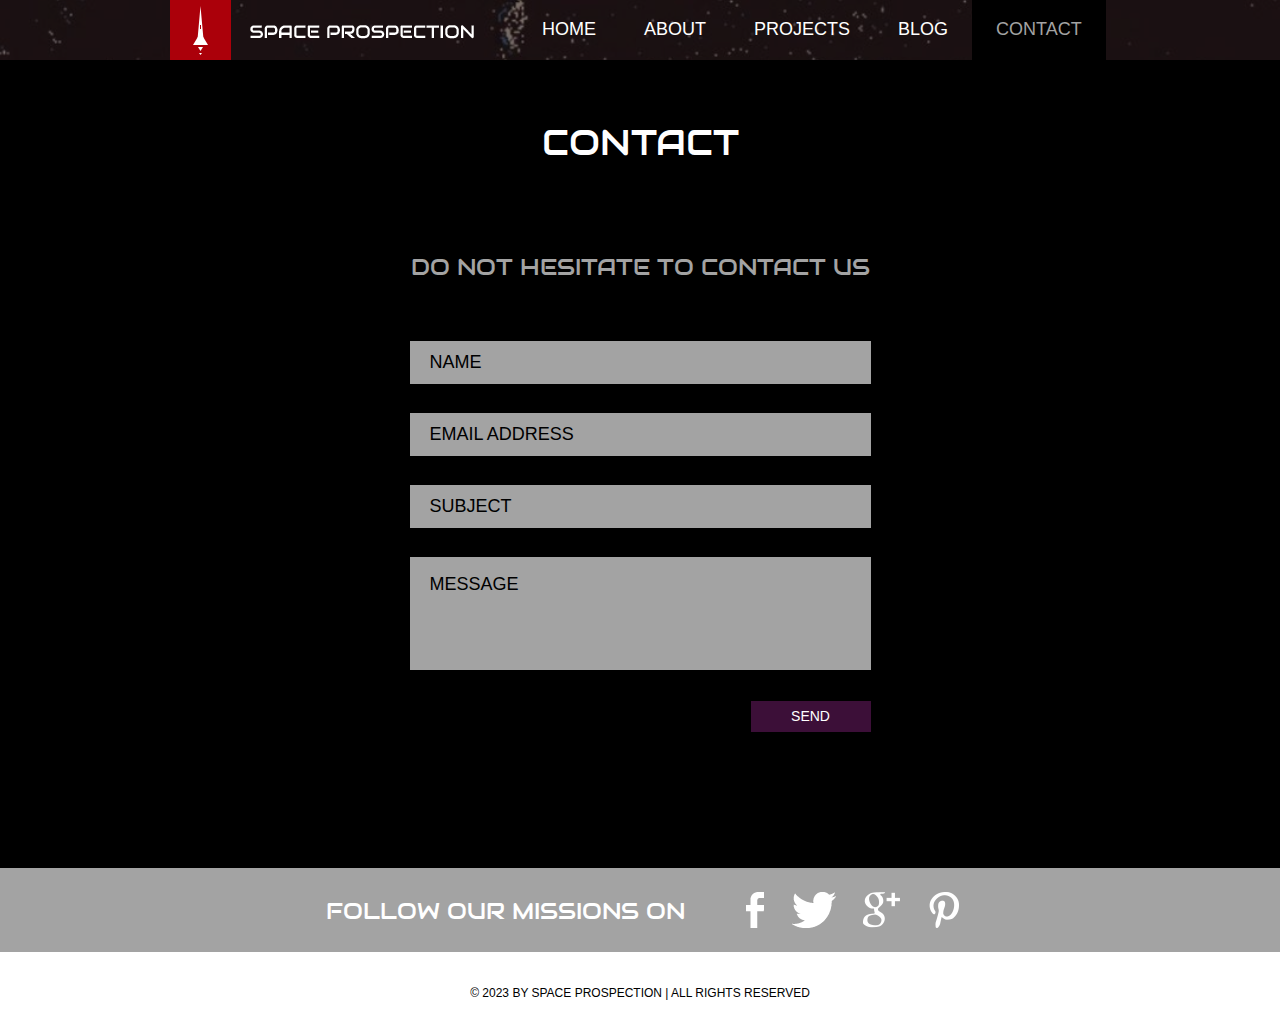
<file: webpage/contact.html>
<!doctype html>
<!-- Website template by freewebsitetemplates.com -->
<html>
<head>
	<meta charset="UTF-8">
	<meta name="viewport" content="width=device-width, initial-scale=1.0">
	<title>contact - Space Science Website Template</title>
	<link rel="stylesheet" href="css/style.css" type="text/css">
	<link rel="stylesheet" type="text/css" href="css/mobile.css">
	<script src="js/mobile.js" type="text/javascript"></script>
</head>
<body>
	<div id="page">
		<div id="header">
			<div>
				<a href="index.html" class="logo"><img src="images/logo.png" alt=""></a>
				<ul id="navigation">
					<li>
						<a href="index.html">Home</a>
					</li>
					<li>
						<a href="about.html">About</a>
					</li>
					<li class="menu">
						<a href="projects.html">Projects</a>
						<ul class="primary">
							<li>
								<a href="proj1.html">proj 1</a>
							</li>
						</ul>
					</li>
					<li class="menu">
						<a href="blog.html">Blog</a>
						<ul class="secondary">
							<li>
								<a href="singlepost.html">Single post</a>
							</li>
						</ul>
					</li>
					<li class="selected">
						<a href="contact.html">Contact</a>
					</li>
				</ul>
			</div>
		</div>
		<div id="body">
			<div class="header">
				<div class="contact">
					<h1>Contact</h1>
					<h2>DO NOT HESITATE TO CONTACT US</h2>
					<form action="index.html">
						<input type="text" name="Name" value="Name" onblur="this.value=!this.value?'Name':this.value;" onfocus="this.select()" onclick="this.value='';">
						<input type="text" name="Email Address" value="Email Address" onblur="this.value=!this.value?'Email Address':this.value;" onfocus="this.select()" onclick="this.value='';">
						<input type="text" name="Subject" value="Subject" onblur="this.value=!this.value?'Subject':this.value;" onfocus="this.select()" onclick="this.value='';">
						<textarea name="message" cols="50" rows="7">Message</textarea>
						<input type="submit" value="Send" id="submit">
					</form>
				</div>
			</div>
		</div>
		<div id="footer">
			<div class="connect">
				<div>
					<h1>FOLLOW OUR  MISSIONS ON</h1>
					<div>
						<a href="http://freewebsitetemplates.com/go/facebook/" class="facebook">facebook</a>
						<a href="http://freewebsitetemplates.com/go/twitter/" class="twitter">twitter</a>
						<a href="http://freewebsitetemplates.com/go/googleplus/" class="googleplus">googleplus</a>
						<a href="http://pinterest.com/fwtemplates/" class="pinterest">pinterest</a>
					</div>
				</div>
			</div>
			<div class="footnote">
				<div>
					<p>&copy; 2023 BY SPACE PROSPECTION | ALL RIGHTS RESERVED</p>
				</div>
			</div>
		</div>
	</div>
</body>
</html>
</file>
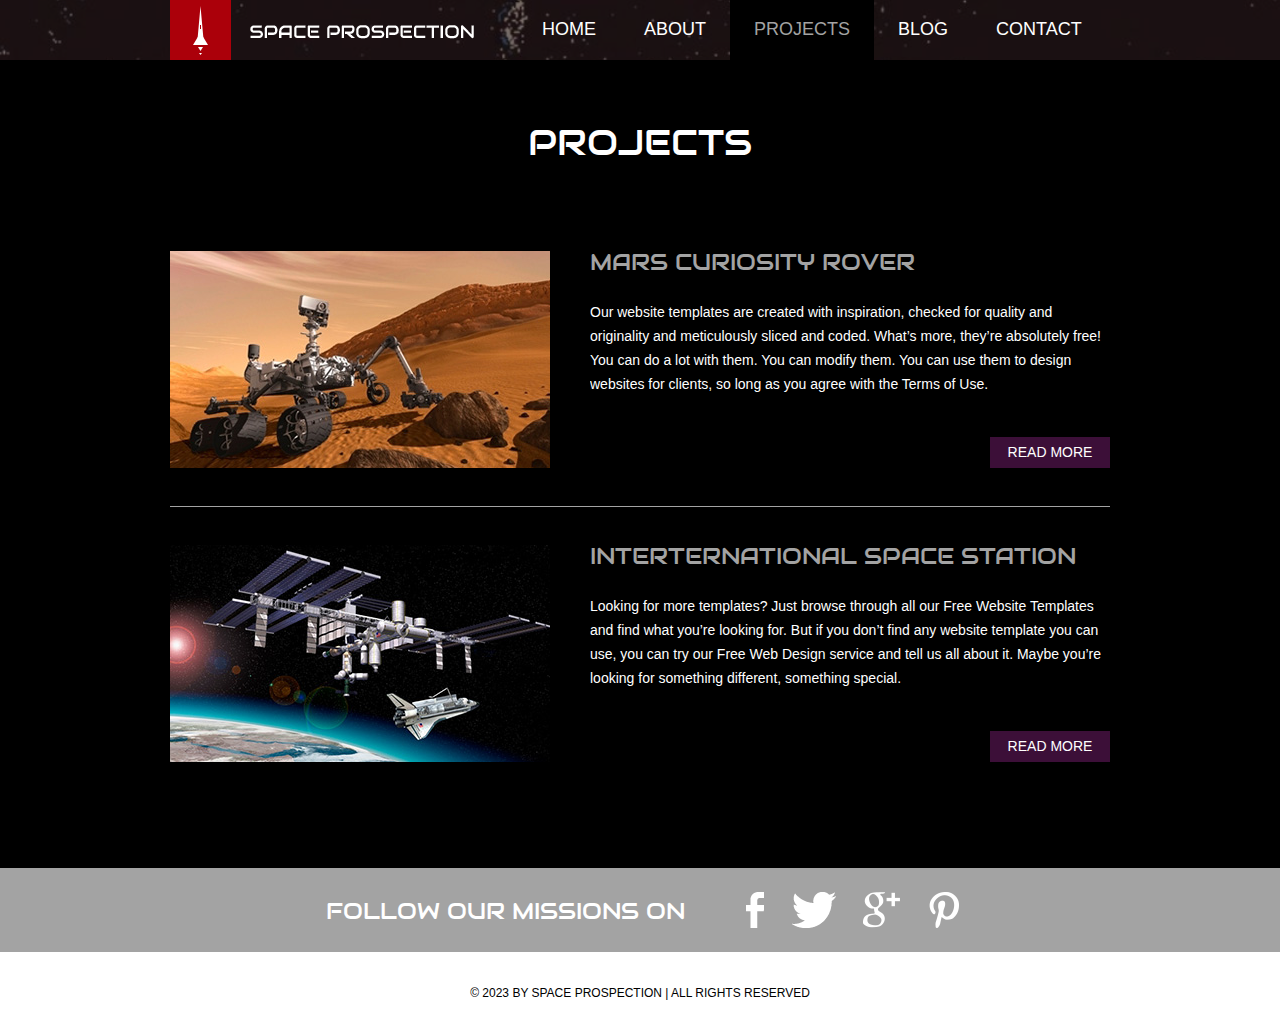
<file: webpage/projects.html>
<!doctype html>
<!-- Website template by freewebsitetemplates.com -->
<html>
<head>
	<meta charset="UTF-8">
	<meta name="viewport" content="width=device-width, initial-scale=1.0">
	<title>projects - Space Science Website Template</title>
	<link rel="stylesheet" href="css/style.css" type="text/css">
	<link rel="stylesheet" type="text/css" href="css/mobile.css">
	<script src="js/mobile.js" type="text/javascript"></script>
</head>
<body>
	<div id="page">
		<div id="header">
			<div>
				<a href="index.html" class="logo"><img src="images/logo.png" alt=""></a>
				<ul id="navigation">
					<li>
						<a href="index.html">Home</a>
					</li>
					<li>
						<a href="about.html">About</a>
					</li>
					<li class="menu selected">
						<a href="projects.html">Projects</a>
						<ul class="primary">
							<li>
								<a href="proj1.html">proj 1</a>
							</li>
						</ul>
					</li>
					<li class="menu">
						<a href="blog.html">Blog</a>
						<ul class="secondary">
							<li>
								<a href="singlepost.html">Single post</a>
							</li>
						</ul>
					</li>
					<li>
						<a href="contact.html">Contact</a>
					</li>
				</ul>
			</div>
		</div>
		<div id="body">
			<div class="header">
				<div>
					<h1>Projects</h1>
					<ul>
						<li>
							<a href="proj1.html"><img src="images/curious-rover.jpg" alt=""></a>
							<div>
								<h1>MARS CURIOSITY ROVER </h1>
								<p>Our website templates are created with inspiration, checked for quality and originality and meticulously sliced and coded. What’s more, they’re absolutely free! You can do a lot with them. You can modify them. You can use them to design websites for clients, so long as you agree with the Terms of Use.</p>
								<a href="proj1.html" class="more">Read More</a>
							</div>
						</li>
						<li>
							<a href="proj1.html"><img src="images/space-station.jpg" alt=""></a>
							<div>
								<h1>INTERTERNATIONAL SPACE STATION</h1>
								<p>Looking for more templates? Just browse through all our Free Website Templates and find what you’re looking for. But if you don’t find any website template you can use, you can try our Free Web Design service and tell us all about it. Maybe you’re looking for something different, something special.</p>
								<a href="proj1.html" class="more">Read More</a>
							</div>
						</li>
					</ul>
				</div>
			</div>
		</div>
		<div id="footer">
			<div class="connect">
				<div>
					<h1>FOLLOW OUR  MISSIONS ON</h1>
					<div>
						<a href="http://freewebsitetemplates.com/go/facebook/" class="facebook">facebook</a>
						<a href="http://freewebsitetemplates.com/go/twitter/" class="twitter">twitter</a>
						<a href="http://freewebsitetemplates.com/go/googleplus/" class="googleplus">googleplus</a>
						<a href="http://pinterest.com/fwtemplates/" class="pinterest">pinterest</a>
					</div>
				</div>
			</div>
			<div class="footnote">
				<div>
					<p>&copy; 2023 BY SPACE PROSPECTION | ALL RIGHTS RESERVED</p>
				</div>
			</div>
		</div>
	</div>
</body>
</html>
</file>
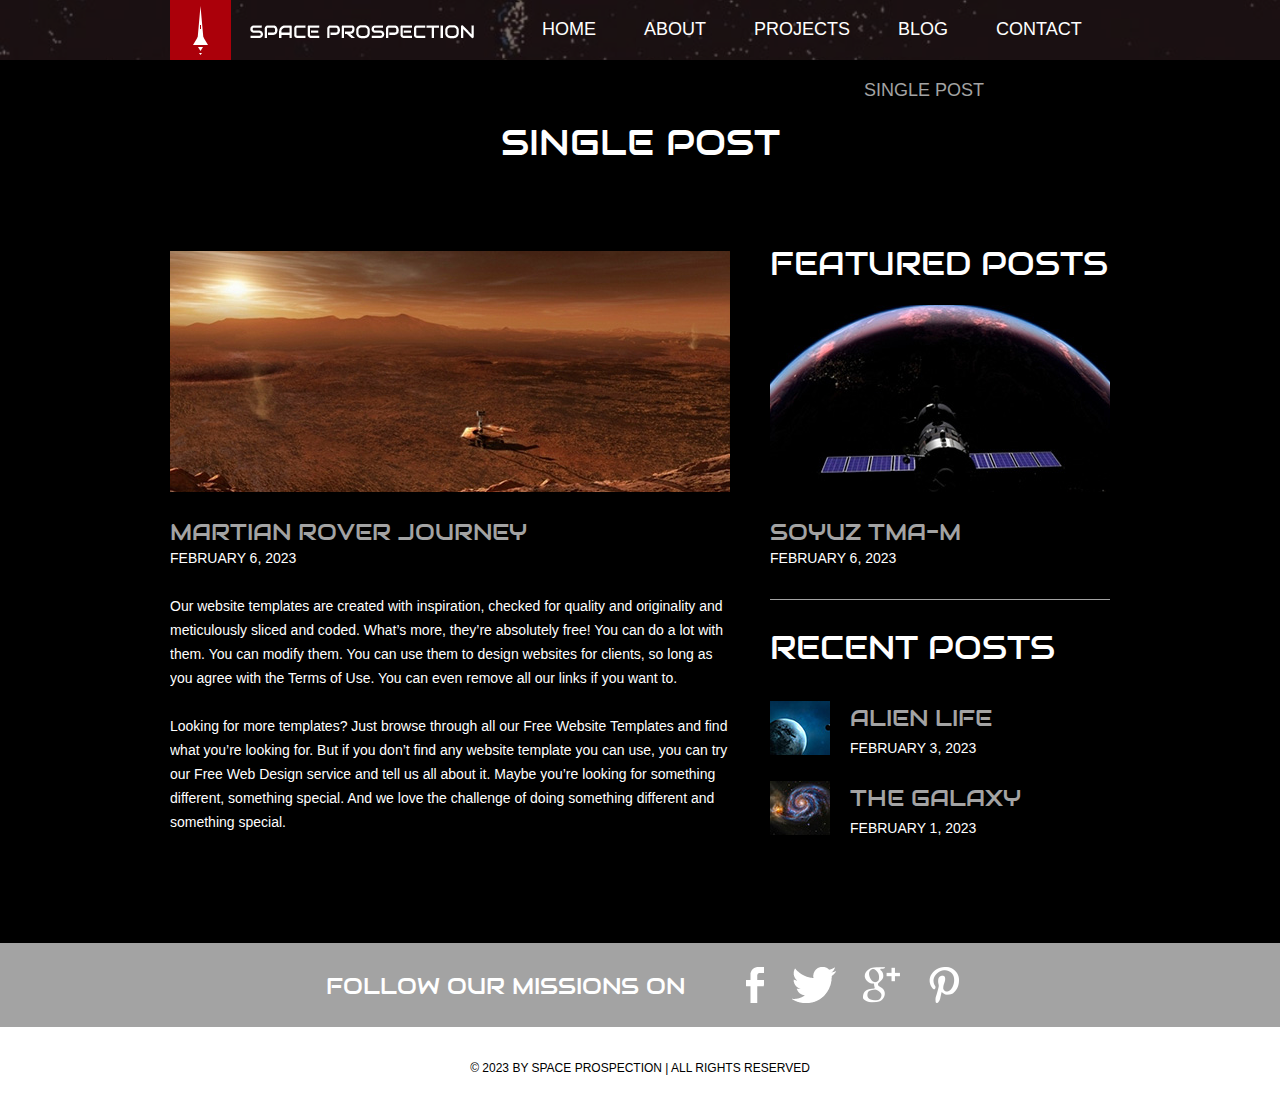
<file: webpage/singlepost.html>
<!doctype html>
<!-- Website template by freewebsitetemplates.com -->
<html>
<head>
	<meta charset="UTF-8">
	<meta name="viewport" content="width=device-width, initial-scale=1.0">
	<title>singlepost - Space Science Website Template</title>
	<link rel="stylesheet" href="css/style.css" type="text/css">
	<link rel="stylesheet" type="text/css" href="css/mobile.css">
	<script src="js/mobile.js" type="text/javascript"></script>
</head>
<body>
	<div id="page">
		<div id="header">
			<div>
				<a href="index.html" class="logo"><img src="images/logo.png" alt=""></a>
				<ul id="navigation">
					<li>
						<a href="index.html">Home</a>
					</li>
					<li>
						<a href="about.html">About</a>
					</li>
					<li class="menu">
						<a href="projects.html">Projects</a>
						<ul class="primary">
							<li>
								<a href="proj1.html">proj 1</a>
							</li>
						</ul>
					</li>
					<li class="menu">
						<a href="blog.html">Blog</a>
						<ul class="secondary selected">
							<li>
								<a href="singlepost.html">Single post</a>
							</li>
						</ul>
					</li>
					<li>
						<a href="contact.html">Contact</a>
					</li>
				</ul>
			</div>
		</div>
		<div id="body">
			<div class="header">
				<div>
					<h1>Single Post</h1>
					<div class="article">
						<img src="images/martianrover-journey.jpg" alt="">
						<h1>MARTIAN ROVER JOURNEY</h1>
						<span>FEBRUARY 6, 2023</span>
						<p>Our website templates are created with inspiration, checked for quality and originality and meticulously sliced and coded. What’s more, they’re absolutely free! You can do a lot with them. You can modify them. You can use them to design websites for clients, so long as you agree with the Terms of Use. You can even remove all our links if you want to.</p>
						<p>Looking for more templates? Just browse through all our Free Website Templates and find what you’re looking for. But if you don’t find any website template you can use, you can try our Free Web Design service and tell us all about it. Maybe you’re looking for something different, something special. And we love the challenge of doing something different and something special.</p>
					</div>
					<div class="sidebar">
						<ul>
							<li>
								<h1>FEATURED POSTS</h1>
								<a href="blog.html"><img src="images/moon-satellite.jpg" alt=""></a>
								<h2>SOYUZ TMA-M</h2>
								<span>FEBRUARY 6, 2023</span>
							</li>
							<li>
								<h1>RECENT POSTS</h1>
								<ul>
									<li>
										<a href="blog.html"><img src="images/alien-life.jpg" alt=""></a>
										<h2>ALIEN LIFE</h2>
										<span>FEBRUARY 3, 2023</span>
									</li>
									<li>
										<a href="blog.html"><img src="images/galaxy.jpg" alt=""></a>
										<h2>THE GALAXY</h2>
										<span>FEBRUARY 1, 2023</span>
									</li>
								</ul>
							</li>
						</ul>
					</div>
				</div>
			</div>
		</div>
		<div id="footer">
			<div class="connect">
				<div>
					<h1>FOLLOW OUR  MISSIONS ON</h1>
					<div>
						<a href="http://freewebsitetemplates.com/go/facebook/" class="facebook">facebook</a>
						<a href="http://freewebsitetemplates.com/go/twitter/" class="twitter">twitter</a>
						<a href="http://freewebsitetemplates.com/go/googleplus/" class="googleplus">googleplus</a>
						<a href="http://pinterest.com/fwtemplates/" class="pinterest">pinterest</a>
					</div>
				</div>
			</div>
			<div class="footnote">
				<div>
					<p>&copy; 2023 BY SPACE PROSPECTION | ALL RIGHTS RESERVED</p>
				</div>
			</div>
		</div>
	</div>
</body>
</html>
</file>
<file: style.css>
html, body {
margin : 0;
padding : 0;
}
body {
font : 73% arial, helvetica, "Trebuchet MS", tahoma, sans-serif;
background : #D5DBE1 url(images/bg.jpg) top center repeat-y;
/* background-size: 100% auto; */
color : #555;

}
			/*WRAP*/
#wrap {
width: 100%;
margin-left: auto;
margin-right: auto;
padding: 0;
}
			/*BANNER*/
#masthead {
height:250px;
padding: 0;
margin-bottom: 0;
background: #B5B5B5 url(images/ev_ss.png) top center no-repeat;
background-size: cover;
margin: 15px;
text-align: center;
/* display: flex; */
justify-content: center;
align-items: flex-end; 
}

#masthead h1 {
	color: orange;
	padding-top: 60px;
	font-size: 40px;
}

#masthead h2 {
	color: bisque;
	padding-top: 0px;
	font-size: 20px;
}

/*MAIN CONTAINER*/
#container {
width: 1000px;
min-height: 1000px;
border: 0px solid #aaa;
margin-left: auto;
margin-right: auto;
padding: 0;
line-height: 1.8em;
background : #fff;
color : #555;
padding-bottom: 25px;
}
			/*TOP NAVIGATION*/
#university {
	padding: 14px;
    display: flex;
    justify-content: space-between;
}

#asuapg {
	flex: 1;
    display: flex;
}

#asuapg img {
	margin-right: 10px;;
}

#asulogo {
	flex: 1;
    text-align: right;
}

#asulogo img {
}

#menu {
height: 50px;
padding: 0;
margin-bottom: 0;
background-color: #D5DBE1;
}
#menu{position:relative;display:block;height:42px;font-size:1.2em;
font-weight:bold;background:#FDA913;
font-family:Arial,Verdana,Helvitica,sans-serif;}

#menu ul{margin:0;padding:0;list-style-type:none;width:auto;}

#menu ul li{display:block;float:left;margin: 0 0 0 0;}

#menu ul li a{display:block;float:left;color:#214984;text-decoration:none;
padding:10px 20px 0 20px;height:32px;}

#menu ul li a:hover,#menu ul li a.current{color:#FDA913;
background:#204883;}
			/*MAIN CONTENT*/
#marquee {
	font-size: 18px;
	font-weight: bold;
}

#content {
padding: 1em;
margin: 0 320px 20px 0;
background: #fff;
}

#content h1 {
	margin-bottom: 6px;
	font-family: auto;
	font-weight: 800;
	font-size: 25px;
}
			/*SIDEBAR*/
#sidebar {
float: right;
width: 300px;
margin: 15px 15px 0 0;
padding: 0 0 20px 1em;
background:#fff;
}

#markdown-container {
	/* width: 740px;  */
	height: 250px;
	margin: 0 auto; /* Center the container on the page */
	overflow-x: auto; /* Enable horizontal scrolling */
}

#publications {
	margin: 15px 15px 0 15px;
}

#videoPreview {
	text-align: center;
	margin: 15px;
}
			/*SIDEBAR MENU*/
#navcontainer {
width : 300px;
margin : 0 0 0px 0;
}

#navcontainer img {
margin-bottom : 15px;
}
#navcontainer a {
text-decoration : none;
display : block;
padding : 3px;
width : 200px;
border-bottom : 1px solid #eee;
background : #fff;
color : #FDA913;
}
#navcontainer a:link, #navlist a:visited {
color : #FDA913;
background : #fff;
}
#navcontainer a:hover {
text-decoration : none;
background : #eee;
color : #214984;
}
			/*FOOTER*/
#footer {
clear: both;
width: 1000px;
padding: 20px 0;
background-color: #214984;
margin-top: 0;
text-align: center;
color: white;
margin: 0 auto;
}
			/*TYPOGRAPHY*/
h1 {
margin: 0;
padding: 10px 0 10px 5px;
font-size: 160%;
letter-spacing: 3px;
color: #214984;
}

blockquote {
	font-size: 16px;
	color : black;
	margin: 0 10px;
	text-align: justify;
}
			/*LINKS*/
a:link, a:visited {
color : #FDA913;
background : inherit;
text-decoration : underline;
}
a:hover {
color : #154182;
background : inherit;
text-decoration : none;
}
a img {
border: 0;
}
			/*IMAGES*/
.right {
float: right;
border: 0px solid #656C4A;
margin: 5px 0 10px 0;
padding: 10px;
}	

.horizontalcontainer {
    display: flex;
    align-items: center;
}


#leftcontent {
    flex: 1;
    padding: 10px;
    box-sizing: border-box;
}

#rightcontentimage {
    padding: 10px;
    box-sizing: border-box;
}

#fullwidthtext {
	/* font-weight : bold; */
    box-sizing: border-box;
	margin: 20px;
}

#fullwidthtext h1 {
	margin-bottom: 6px;
	font-family: auto;
	font-weight: 1000;
	font-size: 25px;
}

#fullwidthtext p {
	font-size: 16px;
	color : black;
	margin: 0 10px;
	text-align: justify;
}

#subtopic {
	font-size: 14px;
}
#navcontainer {
    text-align: center; /* Center the image within its container */
}


a.more {
	display: inline-block;
	padding: 5px 15px; /* Adjust padding as needed */
	background-color: #214984; /* Set the background color */
	color: #fff; /* Set the text color */
	text-decoration: none; /* Remove underline */
	border-radius: 4px; /* Add rounded corners */
	font-weight: bold; /* Optionally, make the text bold */
	text-align: center; /* Center the text */
	transition: background-color 0.3s; /* Add a transition for hover effect */
  }

a.more:hover {
background-color: #FDA913; /* Change the background color on hover */
}

#meet-team {
	padding: 0 20px;
	display: flex;
}

.team-member {
	flex: 1;
    text-align: center;
    /* padding: 5px; */
}

.person-image {
    width: 192px; /* Adjust image width as needed */
    height: 192px; /* Adjust image height as needed */
    margin-bottom: 5px;
  }

.info {
	/* margin-left: 30px; */
    max-width: 300px;
}

.info h2 {
	font-size: 16px;
}

.info p {
	font-size: 12px;
}

#contact {
	padding: 25px;
}

#contact p {
	font-size: 14px;
	margin-top: 0;
	margin-bottom: 0;
}
</file>
<file: webpage/css/style.css>
.text-container {
    text-align: center;
}

.text-container h1,
.text-container h2 {
    margin: 0; /* Remove default margin */
}

.menu {
    display: flex;
    flex-direction: column;
    position: relative;
}

.menu > a {
    display: block;
    width: 100%;
    text-align: left; /* Adjust the alignment as needed */
    white-space: nowrap;
    overflow: hidden;
    text-overflow: ellipsis;
}

.menu > ul {
    position: absolute;
    left: 100%; /* Position the submenu to the right of the parent link */
    top: 0;
    display: none;
}

.menu:hover > ul {
    display: block;
}

.secondary li {
    width: 100%;
    display: block;
}

.secondary li a {
    display: block;
    width: 100%;
    font-size: 100%; /* Reset font size */
    white-space: nowrap;
    overflow: hidden;
    text-overflow: ellipsis;
}
body {
	margin: 0;
	padding: 0;
	position: relative;
	width: auto;
}
body #page {
	background: url("../images/event/ev_ss.png") no-repeat scroll center top #000000;
	margin: 0;
	overflow: hidden;
	padding: 0;
	width: auto;
	z-index: 3;
}
a {
	text-decoration: none;
	outline: none;
}
a:active {
	background: none;
}
img {
	border: none;
}
/*-------------------------------------------FONTS---------------------------------------------*/
@font-face {
	font-family: 'audiowide-regular-webfont';
	src: url('../fonts/audiowide-regular-webfont.eot');
	src: url('../fonts/audiowide-regular-webfont.woff') format('woff'), url('../fonts/audiowide-regular-webfont.ttf') format('truetype'), url('../fonts/audiowide-regular-webfont.svg') format('svg');
}
/*----------------------------------------header-styles---------------------------------------*/
#header {
	background: url(../images/bg-transparent1.png) repeat;
	margin: 0;
	min-height: 60px;
	padding: 0;
	width: auto;
}
#header div {
	margin: 0 auto;
	max-width: 940px;
	min-height: 60px;
	padding: 0 10px;
}
#header div a.logo {
	display: block;
	float: left;
	height: 60px;
	margin: 0 44px 0 0;
	padding: 0;
	width: 304px;
}
#header div a img {
	display: block;
	margin: 0;
	padding: 0;
	width: auto;
}
#header div ul {
	display: inline-block;
	float: left;
	list-style: none;
	margin: 0;
	padding: 0;
	width: auto;
}
#header div ul li {
	float: left;
	margin: 0;
	padding: 0;
	width: auto;
}
#header div ul li a {
	color: #ffffff;
	display: block;
	font-family: Arial;
	font-size: 18px;
	font-weight: normal;
	line-height: 59px;
	margin: 0;
	min-height: 60px;
	padding: 0 24px;
 *padding: 0 23px; /* Needed for IE8 and old versions */
	text-align: center;
	text-transform: uppercase;
	width: auto;
}
#header div ul li a:hover {
	background-color: #620031;
	color: #ffffff;
}
#header div ul li.selected a {
	background-color: #000000;
	color: #a3a3a3;
}
#header div ul li.menu {
	position: relative;
}
#header div ul li.menu ul {
	display: block;
	left: -99999px;
	list-style: none;
	margin: 0;
	padding: 0;
	position: absolute;
	top: 60px;
	width: 142px;
	z-index: 50;
}
#header div ul li.menu:hover ul.primary {
	left: 31px;
}
#header div ul li.menu ul.primary.selected {
	left: 31px;
}
#header div ul li.menu:hover ul.secondary {
	left: -20px;
}
#header div ul li.menu ul.secondary.selected {
	left: -20px;
}
#header div ul li.menu ul li {
	margin: 0;
	padding: 0;
	width: auto;
}
#header div ul li.menu ul li a {
	background-color: #620031;
	color: #ffffff;
	display: block;
	font-family: Arial;
	font-size: 18px;
	font-weight: normal;
	line-height: 60px;
	margin: 0;
	min-height: 60px;
	padding: 0 10px;
	text-align: center;
	text-transform: uppercase;
	width: auto;
}
#header div ul li.menu ul.primary.selected li a, #header div ul li.menu ul.secondary.selected li a {
	background-color: #000000;
	color: #a3a3a3;
}
/*----------------------------------------body-home-styles---------------------------------------*/
#body {
	background-color: #000000;
	margin: 0;
	min-height: 808px;
	overflow: hidden;
	padding: 0;
	width: 100%;
}
#body.home {
	background: none;
	margin: 0;
	min-height: 1308px;
	overflow: hidden;
	padding: 0;
	width: 100%;
}
#body.home .header {
	background: none;
	margin: 0;
	overflow: hidden;
	padding: 0;
	width: 100%;
}
#body.home .header div {
	margin: 0 auto;
	max-width: 940px;
	overflow: hidden;
	padding: 0 10px;
	position: relative;
}
#body.home .header div img.satellite {
	display: block;
	left: 10px;
	margin: 0;
	padding: 0;
	position: absolute;
	top: 41px;
	width: auto;
	z-index: 50;
}
#body.home .header div h1 {
	color: #FFFFFF;
	display: block;
	float: right;
	font-family: audiowide-regular-webfont;
	font-size: 60px;
	font-weight: normal;
	line-height: 60px;
	margin: 187px 0 27px;
	padding: 0 38px 0 399px;
	position: relative;
	/* text-align: right; */
	text-transform: none;
	width: 503px;
	z-index: 60;
}
#body.home .header div h2 {
	color: #FFFFFF;
	display: block;
	float: right;
	font-family: Arial;
	font-size: 35px;
	font-weight: normal;
	line-height: 50px;
	margin: 0 0 36px;
	padding: 0 146px 0 506px;
	position: relative;
	/* text-align: right; */
	text-transform: none;
	width: 288px;
	z-index: 60;
}
#body.home .header div a.more {
	background-color: #000000;
	color: #a3a3a3;
	display: block;
	float: right;
	font-family: Arial;
	font-size: 18px;
	font-weight: normal;
	height: 49px;
	line-height: 49px;
	margin: 0 200px 0 0;
	padding: 0;
	text-align: center;
	text-transform: uppercase;
	position: relative;
	width: 180px;
	z-index: 55;
}
#body.home .header div a.more:hover {
	background-color: #ab000b;
	color: #ffffff;
}
#body.home .header div h3 {
	background: url("../images/bg-transparent1.png") repeat;
	color: #A3A3A3;
	float: left;
	font-family: audiowide-regular-webfont;
	font-size: 23px;
	font-weight: normal;
	line-height: 23px;
	margin: 96px 0 0;
 *margin: 102px 0 0;/* Needed for IE8 and old versions */
	min-height: 27px;
	padding: 17px 0 10px;
	position: relative;
	text-align: center;
	text-transform: uppercase;
	width: 940px;
}
#body.home .header div ul {
	display: inline-block;
	list-style: none outside none;
	margin: 0 0 -6px;
	overflow: hidden;
	padding: 0;
	width: auto;
}
#body.home .header div ul li:first-child {
	padding: 0;
}
#body.home .header div ul li {
	border: medium none;
	float: left;
	margin: 0;
	padding: 0;
	width: auto;
}
#body.home .header div ul li a {
	display: block;
	float: none;
	height: 156px;
	margin: 0;
	padding: 0;
	width: 235px;
}
#body.home .header div ul li a img {
	cursor: pointer;
	filter: alpha(opacity=100);/* Needed for IE8 and old versions */
	opacity: 1.0;
	display: block;
	margin: 0;
	padding: 0;
	width: auto;
}
#body.home .header div ul li a img:hover {
	filter: alpha(opacity=70);/* Needed for IE8 and old versions */
	opacity: 0.7;
}
#body.home .body {
	background-color: #630031;
	margin: 0;
	min-height: 168px;
	overflow: hidden;
	padding: 0;
	width: 100%;
}
#body.home .body div {
	margin: 0 auto;
	max-width: 940px;
	overflow: hidden;
	padding: 31px 10px 0;
}
#body.home .body div h1 {
	color: #FFFFFF;
	display: block;
	font-family: audiowide-regular-webfont;
	font-size: 32px;
	font-weight: normal;
	line-height: 32px;
	margin: 0 auto 24px;
	padding: 0;
	text-align: center;
	/* text-transform: uppercase; */
	width: 780px;
}
#body.home .body div p {
	color: #ffffff;
	display: block;
	font-family: Arial;
	font-size: 18px;
	font-weight: normal;
	line-height: 24px;
	margin: 0 auto;
	padding: 0;
	text-align: center;
	width: 780px;
}
#body.home .body div p a {
	color: #ffffff;
	font-family: Arial;
	font-size: 18px;
	font-weight: normal;
	line-height: 24px;
	margin: 0 auto;
	padding: 0;
	text-decoration: underline;
}
#body.home .body div p a:hover {
	color: #a3a3a3;
}
#body.home .footer {
	background-color: #000000;
	margin: 0;
	overflow: hidden;
	padding: 0;
	width: 100%;
}
#body.home .footer div {
	margin: 0 auto;
	max-width: 960px;
	overflow: hidden;
	padding: 32px 0 16px;
}
#body.home .footer div ul {
	display: inline-block;
	list-style: none;
	margin: 0;
	overflow: hidden;
	padding: 0;
	width: auto;
}
#body.home .footer div ul li:first-child {
	float: left;
	margin: 0 10px;
	padding: 0;
	width: 460px;
}
#body.home .footer div ul li {
	float: left;
	margin: 0 0 0 10px;
	padding: 0 0 0 20px;
	width: 440px;
}
#body.home .footer div ul li h1 {
	color: #FFFFFF;
	font-family: audiowide-regular-webfont;
	font-size: 32px;
	font-weight: normal;
	line-height: 32px;
	margin: 0 0 44px;
	padding: 0;
	text-align: left;
	/* text-transform: uppercase; */
	width: auto;
}
#body.home .footer div ul li a {
	display: block;
	height: 258px;
	margin: 0;
	position: relative;
	padding: 0;
	width: 460px;
}
#body.home .footer div ul li a img {
	cursor: pointer;
	filter: alpha(opacity=100);/* Needed for IE8 and old versions */
	opacity: 1.0;
	display: block;
	margin: 0;
	padding: 0;
	width: auto;
}
#body.home .footer div ul li a:hover img {
	filter: alpha(opacity=70);/* Needed for IE8 and old versions */
	opacity: 0.7;
}
#body.home .footer div ul li a span {
	background: url(../images/icons.png) no-repeat 0 -152px;
	display: block;
	height: 72px;
	left: 199px;
	margin: 0;
	padding: 0;
	position: absolute;
	top: 94px;
	width: 62px;
}
#body.home .footer div ul li a:hover span {
	background: url(../images/icons.png) no-repeat 0 -226px;
}
#body.home .footer div ul li ul {
	display: inline-block;
	list-style: none outside none;
	margin: 0;
	overflow: hidden;
	padding: 0;
	width: 440px;
}
#body.home .footer div ul li ul li {
	border-top: 1px solid #A3A3A3;
	float: none;
	margin: 0;
	overflow: hidden;
	padding: 39px 10px 38px 0;
	width: 440px;
}
#body.home .footer div ul li ul li:first-child {
	border: medium none;
	margin: 0;
	padding: 0 0 38px;
	width: 440px;
}
#body.home .footer div ul li ul li a {
	display: block;
	float: left;
	height: 90px;
	margin: 0 20px 0 0;
	padding: 0;
	width: 100px;
}
#body.home .footer div ul li ul li a img {
	cursor: pointer;
	filter: alpha(opacity=100);/* Needed for IE8 and old versions */
	opacity: 1.0;
	display: block;
	margin: 0;
	padding: 0;
	width: auto;
}
#body.home .footer div ul li ul li a img:hover {
	filter: alpha(opacity=70);/* Needed for IE8 and old versions */
	opacity: 0.7;
}
#body.home .footer div ul li ul li h1 {
	color: #A3A3A3;
	float: left;
	font-family: audiowide-regular-webfont;
	font-size: 23px;
	font-weight: normal;
	line-height: 23px;
	margin: 0;
	padding: 4px 0 8px;
	text-align: left;
	text-transform: uppercase;
	width: 310px;
}
#body.home .footer div ul li ul li span {
	color: #FFFFFF;
	display: block;
	float: left;
	font-family: Arial;
	font-size: 14px;
	font-weight: normal;
	line-height: 14px;
	margin: 0 0 10px;
	padding: 0;
	text-align: left;
	text-transform: uppercase;
	width: 310px;
}
#body.home .footer div ul li ul li a.more {
	background-color: #3c0f38;
	color: #ffffff;
	display: block;
	float: right;
	font-family: Arial;
	font-size: 14px;
	font-weight: normal;
	height: 31px;
	line-height: 31px;
	margin: 0;
	padding: 0;
	text-align: center;
	text-transform: uppercase;
	width: 120px;
}
#body.home .footer div ul li ul li a.more:hover {
	background-color: #620031;
}
/*----------------------------------------body-styles---------------------------------------*/
#body.about .header {
	background: url(../images/bg-about.jpg) no-repeat center top #000000;
	margin: 0;
	min-height: 455px;
	padding: 0;
	width: 100%;
}
#body.about .header div, #body .header div {
	margin: 0 auto;
	max-width: 960px;
	overflow: hidden;
	padding: 65px 0 40px;
}
#body.about .header div h1, #body .header div h1 {
	color: #FFFFFF;
	display: block;
	font-family: audiowide-regular-webfont;
	font-size: 36px;
	font-weight: normal;
	line-height: 36px;
	margin: 0 auto 87px;
	padding: 0;
	text-align: center;
	text-transform: uppercase;
	width: 940px;
}
#body.about .header div h2 {
	color: #FFFFFF;
	display: block;
	font-family: audiowide-regular-webfont;
	font-size: 32px;
	font-weight: normal;
	line-height: 32px;
	margin: 0 auto 24px;
	padding: 0;
	text-align: center;
	text-transform: uppercase;
	width: 820px;
}
#body.about .header div p {
	color: #ffffff;
	display: block;
	font-family: Arial;
	font-size: 18px;
	font-weight: normal;
	line-height: 24px;
	margin: 0 auto;
	padding: 0;
	text-align: center;
	width: 820px;
}
#body.about .header div p a {
	color: #ffffff;
	font-family: Arial;
	font-size: 18px;
	font-weight: normal;
	line-height: 24px;
	margin: 0;
	padding: 0;
	text-decoration: underline;
}
#body.about .header div p a:hover {
	color: #a3a3a3;
}
#body.about .body {
	background-color: #620031;
	margin: 0;
	min-height: 253px;
	overflow: hidden;
	padding: 0;
	width: 100%;
}
#body.about .body div {
	margin: 0 auto;
	max-width: 940px;
	overflow: hidden;
	padding: 36px 10px 35px;
}
#body.about .body div h2 {
	color: #A3A3A3;
	float: left;
	font-family: audiowide-regular-webfont;
	font-size: 23px;
	font-weight: normal;
	line-height: 23px;
	margin: 18px 0 26px;
	padding: 0;
	text-align: left;
	text-transform: uppercase;
	width: 620px;
}
#body.about .body div p {
	color: #ffffff;
	display: block;
	float: left;
	font-family: Arial;
	font-size: 14px;
	font-weight: normal;
	line-height: 24px;
	margin: 0;
	padding: 0;
	text-align: left;
	width: 620px;
}
#body.about .body div p a {
	color: #ffffff;
	font-family: Arial;
	font-size: 14px;
	font-weight: normal;
	line-height: 24px;
	margin: 0;
	padding: 0;
	text-decoration: underline;
}
#body.about .body div p a:hover {
	color: #a3a3a3;
}
#body.about .body div img {
	display: block;
	float: right;
	margin: 0;
	padding: 0;
	width: auto;
}
#body.about .footer {
	background-color: #000000;
	margin: 0;
	min-height: 366px;
	padding: 0;
	width: 100%;
}
#body.about .footer div {
	margin: 0 auto;
	overflow: hidden;
	padding: 79px 0 0 10px;
	width: 950px;
}
#body.about .footer div h2 {
	color: #A3A3A3;
	float: right;
	font-family: audiowide-regular-webfont;
	font-size: 23px;
	font-weight: normal;
	line-height: 23px;
	margin: 34px 0 24px;
	padding: 0;
	text-align: left;
	text-transform: uppercase;
	width: 557px;
}
#body.about .footer div p {
	color: #ffffff;
	display: block;
	float: right;
	font-family: Arial;
	font-size: 18px;
	font-weight: normal;
	line-height: 24px;
	margin: 0 auto;
	padding: 0;
	text-align: left;
	width: 557px;
}
#body.about .footer div p a {
	color: #ffffff;
	font-family: Arial;
	font-size: 18px;
	font-weight: normal;
	line-height: 24px;
	margin: 0 auto;
	padding: 0;
	text-decoration: underline;
}
#body.about .footer div p a:hover {
	color: #a3a3a3;
}
#body.about .footer div img {
	float: left;
	display: block;
	margin: 0;
	padding: 0;
	width: auto;
}
#body.about .section {
	background-color: #3c0f38;
	margin: 0;
	min-height: 234px;
	padding: 0;
	width: auto;
}
#body.about .section div {
	margin: 0 auto;
	max-width: 960px;
	overflow: hidden;
	padding: 58px 0 55px;
}
#body.about .section div h2 {
	color: #A3A3A3;
	display: block;
	font-family: audiowide-regular-webfont;
	font-size: 23px;
	font-weight: normal;
	line-height: 23px;
	margin: 0 auto 26px;
	padding: 0;
	text-align: center;
	text-transform: uppercase;
	width: 780px;
}
#body.about .section div p {
	color: #ffffff;
	display: block;
	font-family: Arial;
	font-size: 14px;
	font-weight: normal;
	line-height: 24px;
	margin: 0 auto;
	padding: 0;
	text-align: center;
	width: 780px;
}
#body.about .section div p a {
	color: #ffffff;
	font-family: Arial;
	font-size: 14px;
	font-weight: normal;
	line-height: 24px;
	margin: 0;
	padding: 0;
	text-decoration: underline;
}
#body.about .section div p a:hover {
	color: #a3a3a3;
}
#body .header {
	margin: 0 auto;
	padding: 0;
	width: 100%;
}
#body .header div ul {
	display: inline-block;
	max-width: 940px;
	list-style: none outside none;
	margin: 0;
	padding: 3px 10px 0;
}
#body .header div ul li:first-child {
	border: none;
	padding: 0 0 38px;
}
#body .header div ul li {
	border-top: 1px solid #A3A3A3;
	margin: 0;
	overflow: hidden;
	padding: 38px 0;
	width: auto;
}
#body .header div ul li a {
	display: block;
	float: left;
	height: 217px;
	margin: 0 40px 0 0;
	padding: 0;
	width: 380px;
}
#body .header div ul li a img {
	cursor: pointer;
	filter: alpha(opacity=100);/* Needed for IE8 and old versions */
	opacity: 1.0;
	display: block;
	margin: 0;
	padding: 0;
	width: auto;
}
#body .header div ul li a img:hover {
	filter: alpha(opacity=70);/* Needed for IE8 and old versions */
	opacity: 0.7;
}
#body .header div ul li div {
	float: left;
	margin: 0;
	overflow: hidden;
	padding: 0;
	width: 520px;
}
#body .header div ul li div h1 {
	color: #A3A3A3;
	font-family: audiowide-regular-webfont;
	font-size: 23px;
	font-weight: normal;
	line-height: 23px;
	margin: 0 0 26px;
	padding: 0;
	text-align: left;
	text-transform: uppercase;
	width: 520px;
}
#body .header div ul li div p {
	color: #FFFFFF;
	font-family: Arial;
	font-size: 14px;
	font-weight: normal;
	line-height: 24px;
	margin: 0 0 41px;
	padding: 0;
	text-align: left;
	width: 520px;
}
#body .header div ul li div p a {
	color: #FFFFFF;
	display: inline;
	float: none;
	font-family: Arial;
	font-size: 14px;
	font-weight: normal;
	height: auto;
	line-height: 24px;
	margin: 0;
	padding: 0;
	text-decoration: underline;
	width: auto;
}
#body .header div ul li div p a:hover {
	color: #a3a3a3;
}
#body .header div ul li div a.more {
	background-color: #3c0f38;
	color: #ffffff;
	display: block;
	float: right;
	font-family: Arial;
	font-size: 14px;
	font-weight: normal;
	height: 31px;
	line-height: 31px;
	margin: 0;
	padding: 0;
	text-align: center;
	text-transform: uppercase;
	width: 120px;
}
#body .header div ul li div a.more:hover {
	background-color: #620031;
}
#body .header div img {
	display: block;
	margin: 0 auto;
	padding: 3px 0 0;
	width: auto;
}
#body .header div h2 {
	color: #A3A3A3;
	display: block;
	font-family: audiowide-regular-webfont;
	font-size: 23px;
	font-weight: normal;
	line-height: 23px;
	margin: 0 auto;
	padding: 53px 0 27px;
	text-align: center;
	text-transform: uppercase;
	width: 780px;
}
#body .header div p {
	color: #FFFFFF;
	display: block;
	font-family: Arial;
	font-size: 14px;
	font-weight: normal;
	line-height: 24px;
	margin: 0 auto 48px;
	padding: 0;
	text-align: center;
	width: 780px;
}
#body .header div p a {
	color: #ffffff;
	font-family: Arial;
	font-size: 14px;
	font-weight: normal;
	line-height: 24px;
	margin: 0 auto;
	padding: 0;
	text-decoration: underline;
}
#body .header div p a:hover {
	color: #a3a3a3;
}
#body .header div .article {
	float: left;
	margin: 0 40px 0 10px;
	padding: 0;
	width: 560px;
}
#body .header div .article ul {
	display: inline-block;
	list-style: none outside none;
	margin: 0;
	padding: 3px 0 0;
	width: 560px;
}
#body .header div .article ul li:first-child {
	border: none;
	padding: 0 0 38px;
}
#body .header div .article ul li {
	border-top: 1px solid #a3a3a3;
	margin: 0;
	overflow: hidden;
	padding: 38px 0 38px;
	width: auto;
}
#body .header div .article ul li a {
	display: block;
	height: 241px;
	margin: 0 0 29px;
	padding: 0;
	width: 560px;
}
#body .header div .article ul li a img {
	cursor: pointer;
	filter: alpha(opacity=100);/* Needed for IE8 and old versions */
	opacity: 1.0;
	display: block;
	margin: 0;
	padding: 0;
	width: auto;
}
#body .header div .article ul li a img:hover {
	filter: alpha(opacity=70);/* Needed for IE8 and old versions */
	opacity: 0.7;
}
#body .header div .article ul li h1 {
	color: #A3A3A3;
	font-family: audiowide-regular-webfont;
	font-size: 23px;
	font-weight: normal;
	line-height: 23px;
	margin: 0 0 8px;
	padding: 0;
	text-align: left;
	text-transform: uppercase;
	width: auto;
}
#body .header div .article ul li span {
	color: #FFFFFF;
	display: block;
	font-family: Arial;
	font-size: 14px;
	font-weight: normal;
	line-height: 14px;
	margin: 0 0 28px;
	padding: 0;
	text-align: left;
	text-transform: uppercase;
	width: auto;
}
#body .header div .article ul li p {
	color: #FFFFFF;
	font-family: Arial;
	font-size: 14px;
	font-weight: normal;
	line-height: 24px;
	margin: 0 0 29px;
	padding: 0;
	text-align: left;
	width: auto;
}
#body .header div .article ul li p a {
	color: #FFFFFF;
	display: inline;
	float: none;
	font-family: Arial;
	font-size: 14px;
	font-weight: normal;
	height: auto;
	line-height: 24px;
	margin: 0;
	padding: 0;
	text-decoration: underline;
	width: auto;
}
#body .header div .article ul li p a:hover {
	color: #a3a3a3;
}
#body .header div .article ul li a.more {
	background-color: #3c0f38;
	color: #ffffff;
	display: block;
	float: right;
	font-family: Arial;
	font-size: 14px;
	font-weight: normal;
	height: 31px;
	line-height: 31px;
	margin: 0;
	padding: 0;
	text-align: center;
	text-transform: uppercase;
	width: 120px;
}
#body .header div .article ul li a.more:hover {
	background-color: #620031;
}
#body .header div .sidebar {
	float: left;
	margin: 0;
	padding: 0;
	width: 340px;
}
#body .header div .sidebar ul {
	display: inline-block;
	list-style: none;
	margin: 0;
	padding: 0;
	width: 340px;
}
#body .header div .sidebar ul li:first-child {
	border: medium none;
	padding: 0 0 34px;
}
#body .header div .sidebar ul li {
	border-top: 1px solid #A3A3A3;
	margin: 0;
	overflow: hidden;
	padding: 32px 0 34px;
	width: auto;
}
#body .header div .sidebar ul li h1 {
	color: #FFFFFF;
	font-family: audiowide-regular-webfont;
	font-size: 32px;
	font-weight: normal;
	line-height: 32px;
	margin: 0 0 25px;
	padding: 0;
	text-align: left;
	text-transform: uppercase;
	width: 340px;
}
#body .header div .sidebar ul li a {
	display: block;
	float: none;
	height: 187px;
	margin: 0 0 29px;
	padding: 0;
	width: 34px;
}
#body .header div .sidebar ul li a img {
	cursor: pointer;
	filter: alpha(opacity=100);/* Needed for IE8 and old versions */
	opacity: 1.0;
	display: block;
	margin: 0;
	padding: 0;
	width: auto;
}
#body .header div .sidebar ul li a img:hover {
	filter: alpha(opacity=70);/* Needed for IE8 and old versions */
	opacity: 0.7;
}
#body .header div .sidebar ul li h2 {
	color: #A3A3A3;
	font-family: audiowide-regular-webfont;
	font-size: 23px;
	font-weight: normal;
	line-height: 23px;
	margin: 0 0 7px;
	padding: 0;
	text-align: left;
	text-transform: uppercase;
	width: auto;
}
#body .header div .sidebar ul li span {
	color: #ffffff;
	display: block;
	font-family: Arial;
	font-size: 14px;
	font-weight: normal;
	line-height: 14px;
	margin: 0;
	padding: 0;
	text-align: left;
	text-transform: uppercase;
	width: auto;
}
#body .header div .sidebar ul li ul {
	display: inline-block;
	list-style: none outside none;
	margin: 0;
	padding: 12px 0 0;
	width: 340px;
}
#body .header div .sidebar ul li ul li:first-child {
	padding: 0;
}
#body .header div .sidebar ul li ul li {
	border: medium none;
	margin: 0 0 26px;
	overflow: hidden;
	padding: 0;
	width: auto;
}
#body .header div .sidebar ul li ul li a {
	display: block;
	float: left;
	height: 54px;
	margin: 0 20px 0 0;
	padding: 0;
	width: 60px;
}
#body .header div .sidebar ul li ul li a img {
	cursor: pointer;
	filter: alpha(opacity=100);/* Needed for IE8 and old versions */
	opacity: 1.0;
	display: block;
	margin: 0;
	padding: 0;
	width: auto;
}
#body .header div .sidebar ul li ul li a img:hover {
	filter: alpha(opacity=70);/* Needed for IE8 and old versions */
	opacity: 0.7;
}
#body .header div .sidebar ul li ul li h2 {
	color: #A3A3A3;
	float: left;
	font-family: audiowide-regular-webfont;
	font-size: 23px;
	font-weight: normal;
	line-height: 23px;
	margin: 6px 0 11px;
	padding: 0;
	text-align: left;
	text-transform: uppercase;
	width: 260px;
}
#body .header div .sidebar ul li ul li span {
	color: #ffffff;
	display: block;
	float: left;
	font-family: Arial;
	font-size: 14px;
	line-height: 14px;
	margin: 0;
	padding: 0;
	text-align: left;
	text-transform: uppercase;
	width: auto;
}
#body .header div .article img {
	display: block;
	margin: 3px 0 29px;
	padding: 0;
	width: auto;
}
#body .header div .article h1 {
	color: #A3A3A3;
	font-family: audiowide-regular-webfont;
	font-size: 23px;
	font-weight: normal;
	line-height: 23px;
	margin: 0 0 7px;
	padding: 0;
	text-align: left;
	text-transform: uppercase;
	width: auto;
}
#body .header div .article span {
	color: #FFFFFF;
	display: block;
	font-family: Arial;
	font-size: 14px;
	font-weight: normal;
	line-height: 14px;
	margin: 0 0 29px;
	padding: 0;
	text-align: left;
	text-transform: uppercase;
	width: auto;
}
#body .header div .article p {
	color: #FFFFFF;
	font-family: Arial;
	font-size: 14px;
	font-weight: normal;
	line-height: 24px;
	margin: 0 0 24px;
	padding: 0;
	text-align: left;
	width: auto;
}
#body .header div .article p a {
	color: #ffffff;
	font-family: Arial;
	font-size: 14px;
	font-weight: normal;
	line-height: 24px;
	margin: 0;
	padding: 0;
	text-decoration: underline;
}
#body .header div .article p a:hover {
	color: #a3a3a3;
}
#body .header .contact h2 {
	color: #A3A3A3;
	display: block;
	font-family: audiowide-regular-webfont;
	font-size: 23px;
	font-weight: normal;
	line-height: 23px;
	margin: 0 auto;
	padding: 8px 0 62px;
	text-align: center;
	text-transform: uppercase;
	width: 500px;
}
#body .header div form {
	display: block;
	margin: 0 auto;
	padding: 0;
	width: 461px;
}
#body .header div form input {
	background-color: #A3A3A3;
	border: medium none;
	color: #000000;
	display: block;
	font-family: Arial;
	font-size: 18px;
	font-weight: normal;
	height: 43px;
	line-height: 43px;
	margin: 0 0 29px;
	padding: 0 0 0 20px;
	text-align: left;
	text-transform: uppercase;
	width: 441px;
}
#body .header div form textarea {
	background-color: #A3A3A3;
	border: medium none;
	color: #000000;
	display: block;
	font-family: Arial;
	font-size: 18px;
	font-weight: normal;
	height: 98px;
	line-height: 24px;
	margin: 0 0 31px;
	overflow: auto;
	padding: 15px 0 0 20px;
	resize: none;
	text-align: left;
	text-transform: uppercase;
	width: 441px;
}
#body .header div form input#submit {
	background-color: #3c0f38;
	color: #ffffff;
	cursor: pointer;
	display: block;
	float: right;
	font-family: Arial;
	font-size: 14px;
	font-weight: normal;
	height: 31px;
	line-height: 31px;
	margin: 0;
	padding: 0;
	text-align: center;
	text-transform: uppercase;
	width: 120px;
}
#body .header div form input#submit:hover {
	background-color: #620031;
}
/*----------------------------------------footer-styles---------------------------------------*/
#footer {
	margin: 0;
	padding: 0;
	width: auto;
}
#footer .connect {
	background-color: #a3a3a3;
	margin: 0;
	min-height: 84px;
	overflow: hidden;
	padding: 0;
	width: auto;
}
#footer .connect div {
	margin: 0 auto;
	max-width: 960px;
	overflow: hidden;
	padding: 24px 0 0;
}
#footer .connect div h1 {
	color: #FFFFFF;
	float: left;
	font-family: audiowide-regular-webfont;
	font-size: 23px;
	font-weight: normal;
	line-height: 23px;
	margin: 0;
	padding: 8px 25px 0 0;
	text-align: right;
	text-transform: uppercase;
	width: 525px;
}
#footer .connect div div {
	float: left;
	margin: 0;
	overflow: hidden;
	padding: 0 0 0 20px;
	width: 380px;
}
#footer .connect div div a {
	background: url(../images/icons.png) no-repeat;
	display: block;
	float: left;
	height: 36px;
	margin: 0;
	padding: 0;
	text-indent: -99999px;
	width: 18px;
}
#footer .connect div div a.facebook {
	background-position: 0 0;
	margin: 0 0 0 16px;
	width: 18px;
}
#footer .connect div div a.twitter {
	background-position: 0 -114px;
	margin: 0 0 0 28px;
	width: 44px;
}
#footer .connect div div a.googleplus {
	background-position: 0 -38px;
	margin: 0 0 0 27px;
	width: 37px;
}
#footer .connect div div a.pinterest {
	background-position: 0 -76px;
	margin: 0 0 0 29px;
	width: 30px;
}
#footer .connect div div a.facebook:hover {
	background-position: -20px 0;
}
#footer .connect div div a.twitter:hover {
	background-position: -46px -114px;
}
#footer .connect div div a.googleplus:hover {
	background-position: -38px -38px;
}
#footer .connect div div a.pinterest:hover {
	background-position: -32px -76px;
}
#footer .footnote {
	background-color: #FFFFFF;
	margin: 0;
	min-height: 84px;
	overflow: hidden;
	padding: 0;
	width: auto;
}
#footer .footnote div {
	margin: 0 auto;
	overflow: hidden;
	padding: 34px 0 0;
	width: 960px;
}
#footer .footnote div p {
	color: #000000;
	display: block;
	font-family: Arial;
	font-size: 12px;
	font-weight: normal;
	margin: 0 auto;
	padding: 0;
	text-align: center;
	text-transform: uppercase;
	width: 940px;
}
#wix {
	max-width: 728px;
	margin: 0 auto;
}
#wix a img {
	width: 100%;
}
</file>
<file: webpage/css/mobile.css>
/* Website template by freewebsitetemplates.com */
@media only screen and (min-width : 320px) and (max-width : 568px) {
	
}
@media only screen and (max-width : 568px) and (orientation : landscape) {
	
}
	@media only screen and (max-width : 918px) {
	#body {
		margin: 0;
		min-height: 1175px;
		padding: 0;
		width: 100%;
		z-index: 3;
	}
	#body.home {
		margin: 0;
		padding: 0;
		width: 100%;
	}
	#body.home .header div, #body.home .body div, #body.home .footer div, #body.about .header div, #body .header div, #body.about .body div, #body.about .footer div, #body.about .section div {
		margin: 0 auto;
		max-width: none;
		overflow: hidden;
		padding: 10% 0;
		position: relative;
		width: 95%;
	}
	#body.home .header div img.satellite{
		left: 2px;
	}
	#body.home .header div h1 {
		float: none;
		margin: 0;
		padding: 30% 0 10%;
		text-align: center;
		width: 100%;
	}
	#body.home .header div h2 {
		float: none;
		margin: 0;
		padding: 0 0 10% 0;
		text-align: center;
		width: 100%;
	}
	#body.home .header div a.more{
		float: none;
		margin: 0 auto;
		z-index: 55;
	}
	#body.home .header div h3{
		margin: 106px 0 0;
		width: 100%;
	}
	#body.home .header div ul, #body.home .footer div ul, #body.home .footer div ul li ul {
		margin: 0;
		padding: 10% 0;
		width: 100%;
	}
	#body.home .header div ul li:first-child, #body.home .header div ul li {
		border: none;
		float: none;
		margin: 10% 0;
		width: 100%;
	}
	#body.home .header div ul li a{
		margin: 0 auto;
	}
	#body.home .header div ul li a img, #body .header div .article ul li a img {
		margin: 0 auto;
	}
	#body.home .body div h1, #body.home .body div p {
		width: 100%;
	}
	#body.home .footer div ul li:first-child, #body.home .footer div ul li, #body .header div .sidebar ul li ul {
		float: none;
		margin: 0 0 10%;
		padding: 0;
		width: 100%;
	}
	#body.home .footer div ul li h1, #body.home .footer div ul li ul li h1, #body.home .footer div ul li ul li span {
		float: none;
		text-align: center;
		width: 100%;
	}
	#body.home .footer div ul li a{
		height: 100%;
		width: 100%;
	}
	#body.home .footer div ul li a img{
		margin: 0 auto;
		width: 90%;
	}
	#body.home .footer div ul li a span {
		left: 46%;
		top: 39%;
	}
	#body.home .footer div ul li ul li:first-child, #body.home .footer div ul li ul li {
		width: 100%;
	}
	#body.home .footer div ul li ul li a.more{
		float: none;
		margin: 0 auto;
	}
	#body.home .footer div ul li ul li a {
		display: block;
		float: none;
		height: 90px;
		margin: 0 auto;
		padding: 0;
		width: 100px;
	}
	#body.about .header div h1, #body .header div h1, #body.about .header div h2, #body.about .header div p, #body.about .body div h2, #body.about .body div p, #body.about .footer div h2, #body.about .footer div p, #body.about .section div h2, #body.about .section div p, #body .header div ul li div h1, #body .header div ul li div p, #body .header div h2, #body .header div p, #body .header div .sidebar ul li h1, #body .header .contact h2 {
		float: none;
		text-align: center;
		width: 100%;
	}
	#body.about .body div img, #body.about .footer div img, #body .header div ul li a img, #body .header div ul li div a.more, #body .header div .article ul li a.more, #body .header div .sidebar ul li ul li a img, #body .header div .sidebar ul li a img {
		float: none;
		margin: 0 auto;
	}
	#body .header div ul, #body .header div .article ul, #body .header div .sidebar ul {
		max-width: none;
		padding: 0;
		width: 100%;
	}
	#body .header div ul li a, #body .header div .article ul li a, #body .header div .sidebar ul li a, #body .header div .sidebar ul li ul li a {
		float: none;
		height: auto;
		margin: 0 auto;
		width: auto;
	}
	#body .header div ul li div, #body .header div .article, #body .header div .sidebar {
		float: none;
		margin: 0;
		padding: 10% 0;
		width: 100%;
	}
	#body .header div .sidebar ul li ul li h2, #body .header div .sidebar ul li ul li span, #body .header div .article ul li h1, #body .header div .article ul li span, #body .header div .article ul li p, #body .header div .sidebar ul li h2, #body .header div .sidebar ul li span {
		float: none;
		padding: 2% 0 1%;
		text-align: center;
		width: 100%;
	}
	#body .header div form{
		width: 100%;
	}
	#body .header div form input, #body .header div form textarea {
		-webkit-appearance: none;
		border-radius: 0;
		margin: 0 auto 10%;
		width: 90%;
	}
	#body .header div form input#submit{
		-webkit-appearance: none;
		border-radius: 0;
		float: none;
		margin: 0 auto;
	}
	#footer{
		width: 100%;
	}
	#footer .connect{
		width: 100%;
	}
	#footer .connect div, #footer .footnote div {
		margin: 0 auto;
		padding: 10% 0;
		width: 95%;
	}
	#footer .connect div h1{
		float: none;
		font-size: 17px;
		line-height: 20px;
		margin: 0;
		padding: 0 0 10%;
		text-align: center;
		width: 100%
	}
	#footer .connect div div{
		float: none;
		margin: 0 auto;
		padding: 0;
		width: 210px;
	}
	#footer .connect div div a.facebook, #footer .connect div div a.twitter, #footer .connect div div a.googleplus, #footer .connect div div a.pinterest {
		margin: 0 10px;
	}
	#footer .footnote div p{
		width: 100%;
	}
}
@media only screen and (max-width : 959px) {
	body #page {
		margin: 0;
		padding: 0;
		width: auto;
	}
	html {
		-webkit-text-size-adjust: none;
	}
	img {
		max-width: 100%;
	}
	body #page {
		margin: 0;
		overflow: hidden;
		padding: 0;
		width: auto;
	}
	#header {
		min-height: 73px;
		width: 100%;
	}
	#header div {
		margin: 0 auto;
		max-width: none;
		min-height: 105px;
		width: 95%;
	}
	#header div a.logo {
		display: block;
		float: left;
		height: 60px;
		margin: 5% 0 0;
		padding: 0;
		width: 79%;
	}
	#header div span#mobile-navigation {
		background: transparent url(../images/mobile/mobile-menu.png) no-repeat;
		display: block;
		height: 50px;
		margin: 0;
		padding: 0 0 0 0;
		position: absolute;
		right: 3%;
		top: 14px;
		width: 50px;
		z-index: 999;
	}
	#header div > ul#navigation {
		background-image: none;
		background: rgba(98, 0, 49, 0.91);
		border: 1px solid #f1f2f2;
		border-radius: 0;
		display: none;
		float: none;
		height: auto;
		padding: 0;
		position: absolute;
		right: 3%;
		top: 64px;
		width: 92%;
		z-index: 1000;
	}
	#header div > ul#navigation > li {
		border-left: 0;
		border-top: 1px solid #f1f2f2;
		margin: 0;
		height: auto;
		padding: 0;
		position: relative;
		text-align: left;
		width: 100%;
	}
	#header div > ul#navigation > li:first-child {
		border-top: 0;
	}
	#header div > ul#navigation > li:hover {
		background-color: transparent;
	}
	#header div ul#navigation li a {
		border: none;
		color: #eeeced;
		display: block;
		font-family: Arial;
		font-size: 1.125em;
		font-weight: normal;
		height: 3em;
		line-height: 3.125em;
		min-height: 54px;
		padding: 0 10px;
		text-align: left;
		text-decoration: none;
		text-shadow: none;
		width: auto;
	}
	#header div .mobile-submenu {
		background: rgba(98, 0, 49, 0.91) url(../images/mobile/mobile-expand.png) no-repeat center;
		border-left: 1px solid #f1f2f2;
		display: inline-block;
		height: 3.4em;
		position: absolute;
		right: 0;
		top: 0;
		width: 50px;
		z-index: 0;
	}
	#header div ul#navigation li ul {
		background: none;
		border-top: 1px solid #f1f2f2;
		padding: 0;
		position: static;
		right: 0;
		text-align: left;
		width: 100%;
		z-index: 999;
	}
	#header div ul#navigation li ul, #header div ul#navigation li:hover ul {
		display: none;
	}
	#header div ul#navigation li {
		height: auto;
		width: 100%;
		z-index: 40;
	}
	#header div ul#navigation li ul li {
		background: rgba(98, 0, 49, 0.91);
		border-top: 1px solid #f1f2f2;
		display: block;
		height: auto;
		margin: 0;
		padding: 0;
		text-align: left;
		width: 100%;
	}
	#header div ul#navigation li ul li:first-child {
		border: none;
	}
	#header div ul#navigation li ul li a {
		background: rgba(98, 0, 49, 0.91);
		color: #eeeced;
		padding-left: 20px;
		text-align: left;
		text-decoration: none;
		width: auto;
	}
	#header div ul#navigation li:hover a, #header div ul#navigation li.selected a, #header div ul#navigation li:hover ul li a, #header div ul#navigation li:hover ul li a:hover, #header div ul#navigation li ul li.selected a {
		display: block;
	}
	#header div ul#navigation li.selected > a {
		background: rgba(0, 0, 0, 0.91);
		color: #eeeced;
		text-decoration: none;
	}
	#header div ul li.selected a, #header div ul li.selected a:hover, #header div ul li.menu ul#selected li.selected a {
		color: #eeeced;
		text-decoration: none;
	}
}
</file>
